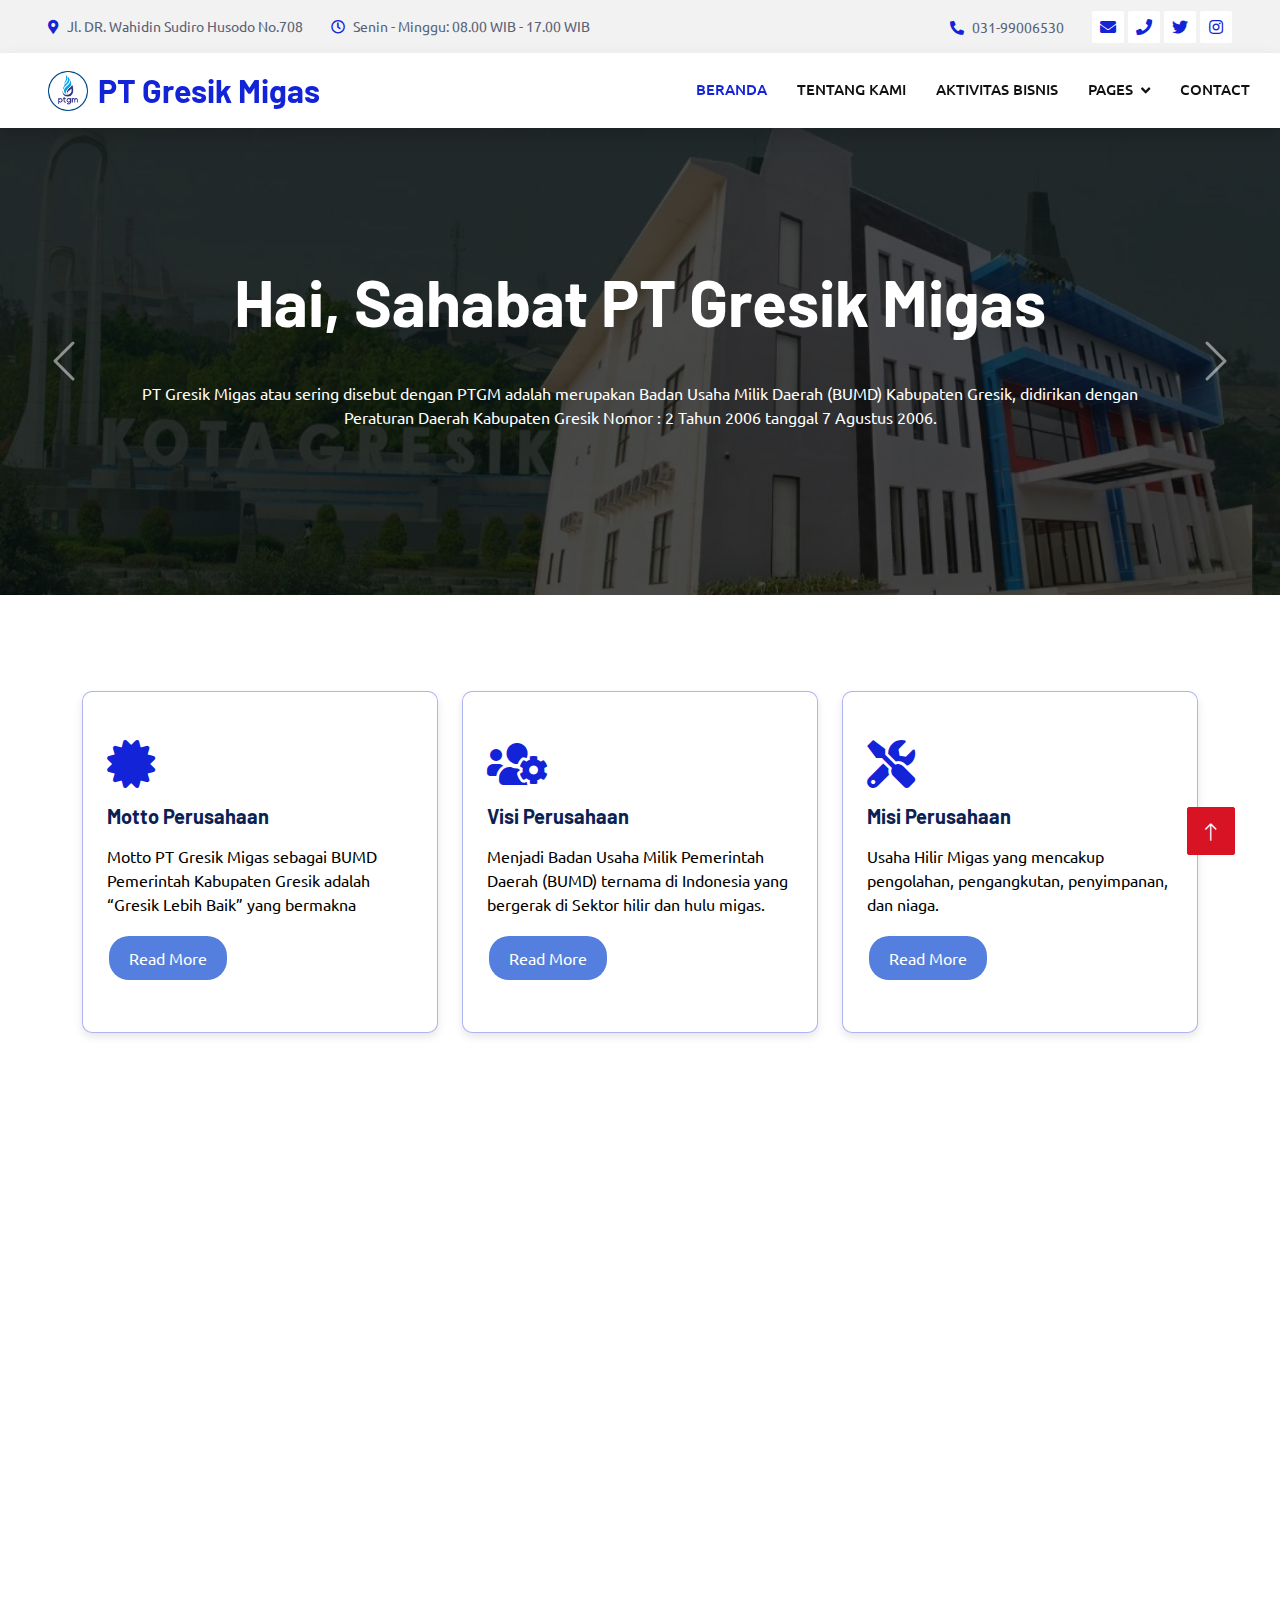
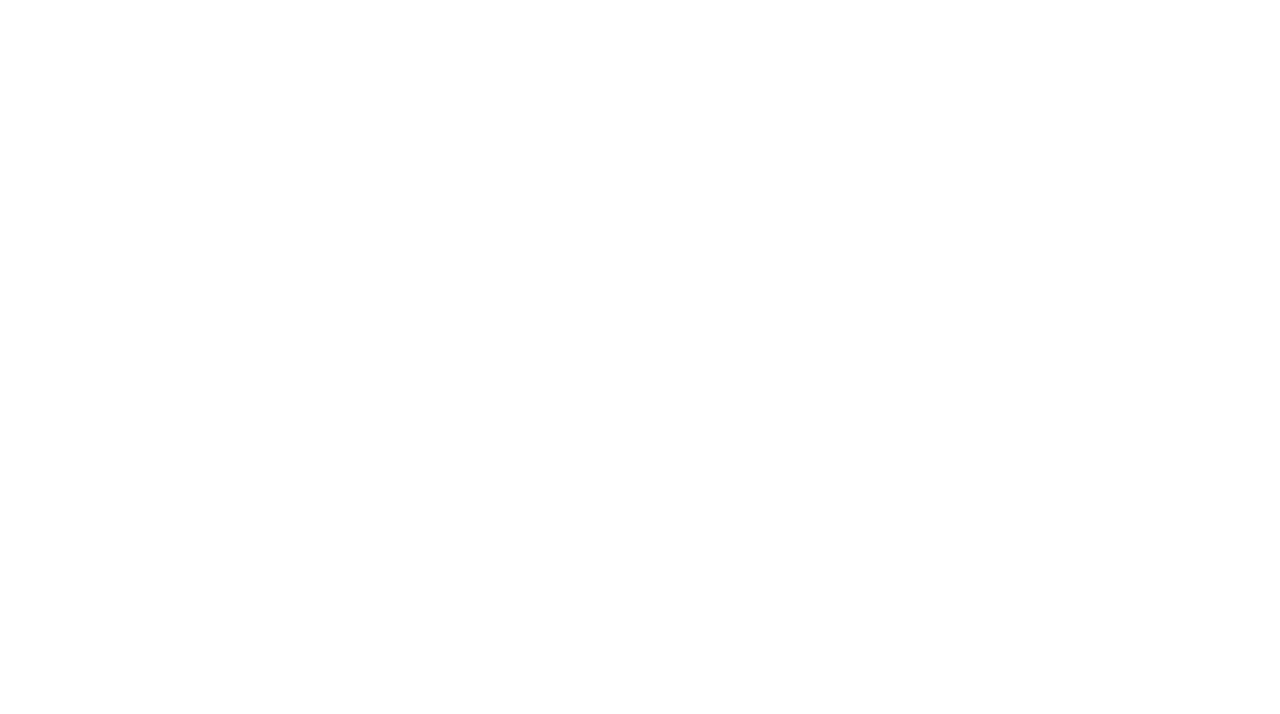
<file: CP Gresik Migas/index.html>
<!DOCTYPE html>
<html lang="en">

<head>
    <meta charset="utf-8">
    <title>PT Gresik Migas</title>
    <meta content="width=device-width, initial-scale=1.0" name="viewport">
    <meta content="" name="keywords">
    <meta content="" name="description">

    <!-- Favicon -->
    <link href="img/favicon.ico" rel="icon">

    <!-- Google Web Fonts -->
    <link rel="preconnect" href="https://fonts.googleapis.com">
    <link rel="preconnect" href="https://fonts.gstatic.com" crossorigin>
    <link href="https://fonts.googleapis.com/css2?family=Barlow:wght@600;700&family=Ubuntu:wght@400;500&display=swap" rel="stylesheet"> 

    <!-- Icon Font Stylesheet -->
    <link href="https://cdnjs.cloudflare.com/ajax/libs/font-awesome/5.10.0/css/all.min.css" rel="stylesheet">
    <link href="https://cdn.jsdelivr.net/npm/bootstrap-icons@1.4.1/font/bootstrap-icons.css" rel="stylesheet">

    <!-- Libraries Stylesheet -->
    <link href="lib/animate/animate.min.css" rel="stylesheet">
    <link href="lib/owlcarousel/assets/owl.carousel.min.css" rel="stylesheet">
    <link href="lib/tempusdominus/css/tempusdominus-bootstrap-4.min.css" rel="stylesheet" />

    <!-- Customized Bootstrap Stylesheet -->
    <link href="css/bootstrap.min.css" rel="stylesheet">

    <!-- Template Stylesheet -->
    <link href="css/style.css" rel="stylesheet">
</head>

<body>
    <!-- Spinner Start -->
    <div id="spinner" class="show bg-white position-fixed translate-middle w-100 vh-100 top-50 start-50 d-flex align-items-center justify-content-center">
        <div class="spinner-border text-lightblue" style="width: 3rem; height: 3rem;" role="status">
            <span class="sr-only">Loading...</span>
        </div>
    </div>
    <!-- Spinner End -->


    <!-- Topbar Start -->
    <div class="container-fluid bg-light p-0">
        <div class="row gx-0 d-none d-lg-flex">
            <div class="col-lg-7 px-5 text-start">
                <div class="h-100 d-inline-flex align-items-center py-3 me-4">
                    <small class="fa fa-map-marker-alt text-lightblue me-2"></small>
                    <small>Jl. DR. Wahidin Sudiro Husodo No.708</small>
                </div>
                <div class="h-100 d-inline-flex align-items-center py-3">
                    <small class="far fa-clock text-lightblue me-2"></small>
                    <small>Senin - Minggu: 08.00 WIB - 17.00 WIB</small>
                </div>
            </div>
            <div class="col-lg-5 px-5 text-end">
                <div class="h-100 d-inline-flex align-items-center py-3 me-4">
                    <small class="fa fa-phone-alt text-lightblue me-2"></small>
                    <small><a href="tel:03199006530" style="color: inherit; text-decoration: none;">031-99006530</a></small>
                </div>
                <div class="h-100 d-inline-flex align-items-center">
                    <a class="btn btn-sm-square bg-white text-lightblue me-1" href="mailto:info@gresikmigas.co.id?subject=Contact&body=Halo, Perkenalkan saya..."><i class="fa fa-envelope"></i></a>
                    <a class="btn btn-sm-square bg-white text-lightblue me-1" href="tel:+03199006530"><i class="fa fa-phone"></i></a>
                    <a class="btn btn-sm-square bg-white text-lightblue me-1" href="https://x.com/gresikmigas?t=Iha8IR7ovJJ501jnx2q4yQ&s=09"><i class="fab fa-twitter"></i></a>
                    <a class="btn btn-sm-square bg-white text-lightblue me-0" href="https://www.instagram.com/gresikmigas"><i class="fab fa-instagram"></i></a>
                </div>
            </div>
        </div>
    </div>
    <!-- Topbar End -->


    <!-- Navbar Start -->
    <nav class="navbar navbar-expand-lg bg-white navbar-light shadow sticky-top p-0">
        <a href="index.html" class="navbar-brand d-flex align-items-center px-4 px-lg-5">
            <img src="../CP Gresik Migas/img/logo.jpg" alt="Logo" style="height: 40px; margin-right: 10px;">
            <h2 class="m-0 text-lightblue">PT Gresik Migas</h2>
        </a>
        <button type="button" class="navbar-toggler me-4" data-bs-toggle="collapse" data-bs-target="#navbarCollapse">
            <span class="navbar-toggler-icon"></span>
        </button>
        <div class="collapse navbar-collapse" id="navbarCollapse">
            <div class="navbar-nav ms-auto p-4 p-lg-0">
                <a href="index.html" class="nav-item nav-link active">Beranda</a>
                <a href="about.html" class="nav-item nav-link">Tentang Kami</a>
                <a href="service.html" class="nav-item nav-link">Aktivitas Bisnis</a>
                <div class="nav-item dropdown">
                    <a href="#" class="nav-link dropdown-toggle" data-bs-toggle="dropdown">Pages</a>
                    <div class="dropdown-menu fade-up m-0">
                        <a href="team.html" class="dropdown-item">Team Kami</a>
                        <a href="testimonial.html" class="dropdown-item">Testimonial</a>
                        <a href="gallery.html" class="dropdown-item">Gallery</a>
                        <a href="berita.html" class="dropdown-item">Berita</a>
                    </div>
                </div>
                <a href="contact.html" class="nav-item nav-link">Contact</a>
            </div>
        </div>
    </nav>
    <!-- Navbar End -->


  <!-- Carousel Start -->
<div class="container-fluid p-0 mb-5">
    <div id="header-carousel" class="carousel slide" data-bs-ride="carousel">
        <div class="carousel-inner">
            <div class="carousel-item active">
                <img class="w-100" src="img/carousel-1.jpg" alt="Image">
                <div class="carousel-caption d-flex align-items-center justify-content-center">
                    <div class="text-center">
                        <h1 class="display-3 mb-4 pb-3 animated slideInDown text-white">Hai, Sahabat PT Gresik Migas</h1>
                        <p style="margin: 0 auto 30px auto; width: 80%;" class="animated slideInDown">PT Gresik Migas atau sering disebut dengan PTGM adalah merupakan Badan Usaha Milik Daerah (BUMD) Kabupaten Gresik, didirikan dengan Peraturan Daerah Kabupaten Gresik Nomor : 2 Tahun 2006  tanggal 7 Agustus 2006.</p>
                    </div>
                </div>
            </div>
            <div class="carousel-item">
                <img class="w-100" src="img/carousel-2.jpg" alt="Image">
                <div class="carousel-caption d-flex align-items-center justify-content-center">
                    <div class="text-center">
                        <h1 class="display-3 mb-4 pb-3 animated slideInDown text-white">SKK Migas Dukung BUMD Gresik Migas</h1>
                        <p style="margin: 0 auto 30px auto; width: 80%;" class="animated slideInDown">GRESIK – Satuan Kerja Khusus Pelaksana Kegiatan Usaha Hulu Minyak dan Gas Bumi (SKK Migas) Jabanusa mendukung Badan Usaha Milik Daerah (BUMD) Migas terus bisa.</p>
                    </div>
                </div>
            </div>
        </div>
        <button class="carousel-control-prev" type="button" data-bs-target="#header-carousel" data-bs-slide="prev">
            <span class="carousel-control-prev-icon" aria-hidden="true"></span>
            <span class="visually-hidden">Previous</span>
        </button>
        <button class="carousel-control-next" type="button" data-bs-target="#header-carousel" data-bs-slide="next">
            <span class="carousel-control-next-icon" aria-hidden="true"></span>
            <span class="visually-hidden">Next</span>
        </button>
    </div>
</div>
<!-- Carousel End -->

<div class="container-xxl py-5">
    <div class="container">
        <div class="row g-4">
            <div class="col-lg-4 col-md-6 wow fadeInUp" data-wow-delay="0.1s">
                <div class="card-box d-flex flex-column align-items-start py-5 px-4">
                    <i class="fa fa-certificate fa-3x text-lightblue mb-3"></i>
                    <div class="ps-0">
                        <h5 class="mb-3">Motto Perusahaan</h5>
                        <p>Motto PT Gresik Migas sebagai BUMD Pemerintah Kabupaten Gresik adalah “Gresik Lebih Baik” yang bermakna</p>
                        <a href="about.html" class="btn-get-started animate__animated animate__fadeInUp mt-auto">Read More</a>
                    </div>
                </div>
            </div>
            <div class="col-lg-4 col-md-6 wow fadeInUp" data-wow-delay="0.3s">
                <div class="card-box d-flex flex-column align-items-start py-5 px-4">
                    <i class="fa fa-users-cog fa-3x text-lightblue mb-3"></i>
                    <div class="ps-0">
                        <h5 class="mb-3">Visi Perusahaan</h5>
                        <p>Menjadi Badan Usaha Milik Pemerintah Daerah (BUMD) ternama di Indonesia yang bergerak di Sektor hilir dan hulu migas.</p>
                        <a href="about.html" class="btn-get-started animate__animated animate__fadeInUp mt-auto">Read More</a>
                    </div>
                </div>
            </div>
            <div class="col-lg-4 col-md-6 wow fadeInUp" data-wow-delay="0.5s">
                <div class="card-box d-flex flex-column align-items-start py-5 px-4">
                    <i class="fa fa-tools fa-3x text-lightblue mb-3"></i>
                    <div class="ps-0">
                        <h5 class="mb-3">Misi Perusahaan</h5>
                        <p>Usaha Hilir Migas yang mencakup pengolahan, pengangkutan, penyimpanan, dan niaga.</p>
                        <a href="about.html" class="btn-get-started animate__animated animate__fadeInUp mt-auto">Read More</a>
                    </div>
                </div>
            </div>
        </div>
    </div>
</div>


    <!-- About Start -->
    <div class="container-xxl py-5"> 
        <div class="container"> <div class="row g-5"> <div class="col-lg-12 pt-4" style="min-height: 600px;"> 
            <div class="position-relative h-100 wow fadeIn" data-wow-delay="0.1s"> <iframe class="position-absolute w-100 h-100" src="https://www.youtube.com/embed/_1ZWYKnak9k" style="border:0; display: block; margin: 0 auto;" allow="accelerometer; autoplay; clipboard-write; encrypted-media; gyroscope; picture-in-picture" allowfullscreen>
            </iframe> 
            <div class="position-absolute top-0 end-0 mt-n4 me-n4 py-4 px-5" style="background: rgba(0, 54, 250, 0.08);">
            x</div> 
        </div> 
    </div> 
</div> 
</div> 
</div>
    <!-- About End -->

<!-- Footer Start -->
<div class="container-fluid bg-dark text-light footer pt-5 mt-5 wow fadeIn" data-wow-delay="0.1s">
    <div class="container py-5">
        <div class="row g-5">
            <div class="col-lg-3 col-md-6">
                <h4 class="text-light mb-4">PT GRESIK MIGAS</h4>
                <p>atau sering disebut dengan PTGM merupakan Badan Usaha Milik Daerah (BUMD) Kabupaten Gresik.</p>
            </div>
            <div class="col-lg-3 col-md-6">
                <h4 class="text-light mb-4">Jam buka</h4>
                <h6 class="text-light">Senin - Minggu:</h6>
                <p class="mb-4">08.00 WIB - 17.00 WIB</p>
            </div>
            <div class="col-lg-3 col-md-6">
                <h4 class="text-light mb-4">Halaman Lainnya</h4>
                <a class="btn btn-link" href="about.html">Tentang Kami</a>
                <a class="btn btn-link" href="service.html">Aktivitas Bisnis</a>
                <a class="btn btn-link" href="team.html">Team Kami</a>
                <a class="btn btn-link" href="berita.html">Berita</a>
            </div>
            <div class="col-lg-3 col-md-6">
                <h4 class="text-light mb-4">Contact</h4>
                <p>
                    <p class="mb-2">
                    <i class="fa fa-map-marker me-3"></i>
                    <a href="https://maps.app.goo.gl/62HRfBquap889v34A" style="color: rgb(255, 255, 255);">
                      Jl. DR. Wahidin Sudiro Husodo No.708, Kembangan, Kec. Kebomas, Kabupaten Gresik, Jawa Timur 61161
                    </a> </p>
                    <p class="mb-2">
                        <i class="fa fa-phone-alt me-3"></i>
                        <a href="tel:+03199006530" style="color: rgb(255, 255, 255);">+031-99006530</a>
                    </p>
                    <p class="mb-2">
                        <i class="fa fa-envelope me-3"></i>
                        <a href="mailto:info@gresikmigas.co.id?subject=Contact&body=Halo, Perkenalkan saya..." style="color: rgb(255, 255, 255);">info@gresikmigas.co.id</a>
                    </p>
                </p>
                <div class="d-flex pt-2">
                    <a class="btn btn-outline-light btn-social" href="https://x.com/gresikmigas?t=Iha8IR7ovJJ501jnx2q4yQ&s=09"><i class="fab fa-twitter"></i></a>
                    <a class="btn btn-outline-light btn-social" href="https://www.instagram.com/gresikmigas"><i class="fab fa-instagram"></i></a>
                    <a class="btn btn-outline-light btn-social" href="mailto:info@gresikmigas.co.id?subject=Contact&body=Halo, Perkenalkan saya..."><i class="fa fa-envelope" aria-hidden="true"></i></a>
                    <a class="btn btn-outline-light btn-social" href="tel:+03199006530"><i class="fa fa-phone" aria-hidden="true"></i></a>
                </div>
            </div>
        </div>
    </div>
    <div class="container">
        <div class="copyright">
            <div class="row">
                <div class="col-12 text-center mb-3 mb-md-0" style="color: white;">
                    &copy; <a class="border-bottom" href="index.html" style="color: white;">PT Gresik Migas</a> All Right Reserved.
                    <!--/*** This template is free as long as you keep the footer author’s credit link/attribution link/backlink. If you'd like to use the template without the footer author’s credit link/attribution link/backlink, you can purchase the Credit Removal License from "https://htmlcodex.com/credit-removal". Thank you for your support. ***/-->
                    Designed By <a class="border-bottom" href="https://github.com/hanif0203/website_kp" style="color: white;">Sekawan tigo Tel-U Surabaya</a>
                </div>
            </div>
        </div>
    </div>
        </div>
    </div>
</div>
<!-- Footer End -->


    <!-- Back to Top -->
    <a href="#" class="btn btn-lg btn-primary btn-lg-square back-to-top"><i class="bi bi-arrow-up"></i></a>


    <!-- JavaScript Libraries -->
    <script src="https://code.jquery.com/jquery-3.4.1.min.js"></script>
    <script src="https://cdn.jsdelivr.net/npm/bootstrap@5.0.0/dist/js/bootstrap.bundle.min.js"></script>
    <script src="lib/wow/wow.min.js"></script>
    <script src="lib/easing/easing.min.js"></script>
    <script src="lib/waypoints/waypoints.min.js"></script>
    <script src="lib/counterup/counterup.min.js"></script>
    <script src="lib/owlcarousel/owl.carousel.min.js"></script>
    <script src="lib/tempusdominus/js/moment.min.js"></script>
    <script src="lib/tempusdominus/js/moment-timezone.min.js"></script>
    <script src="lib/tempusdominus/js/tempusdominus-bootstrap-4.min.js"></script>

    <!-- Template Javascript -->
    <script src="js/main.js"></script>
</body>

</html>
</file>
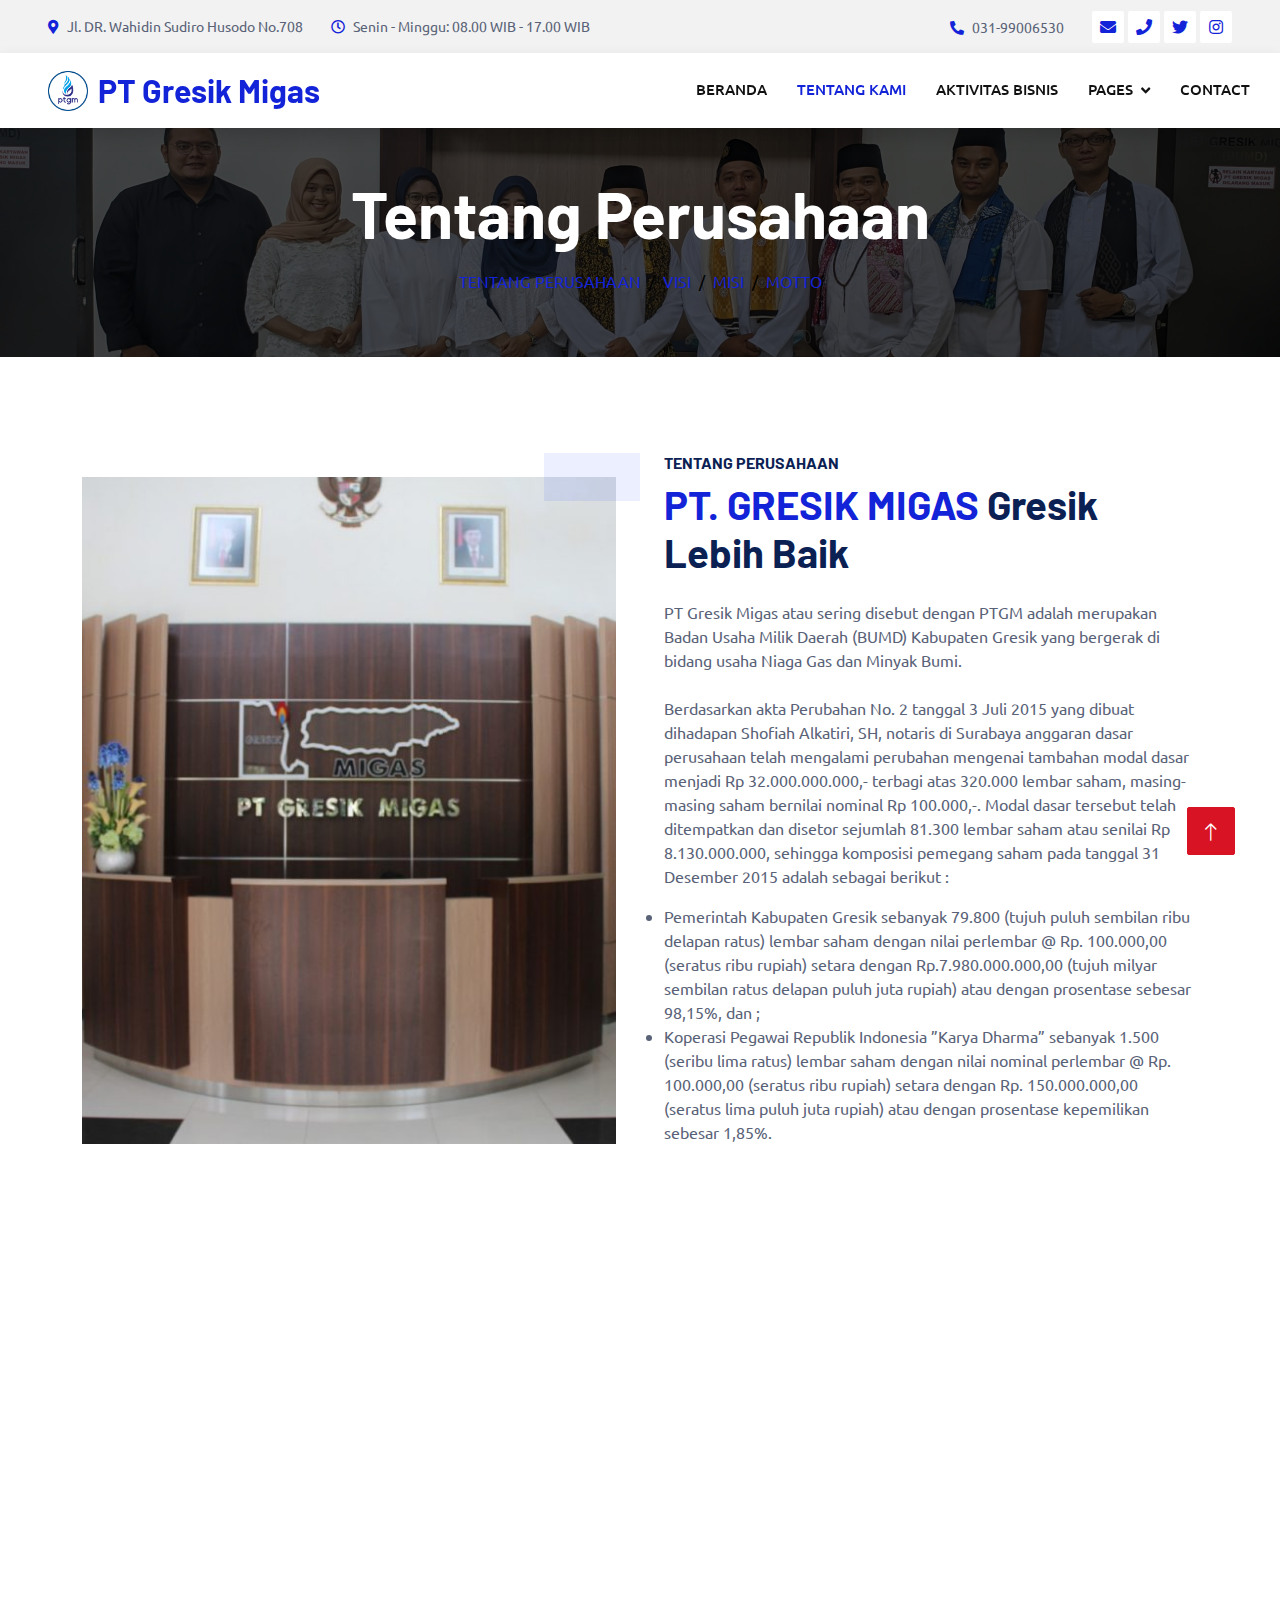
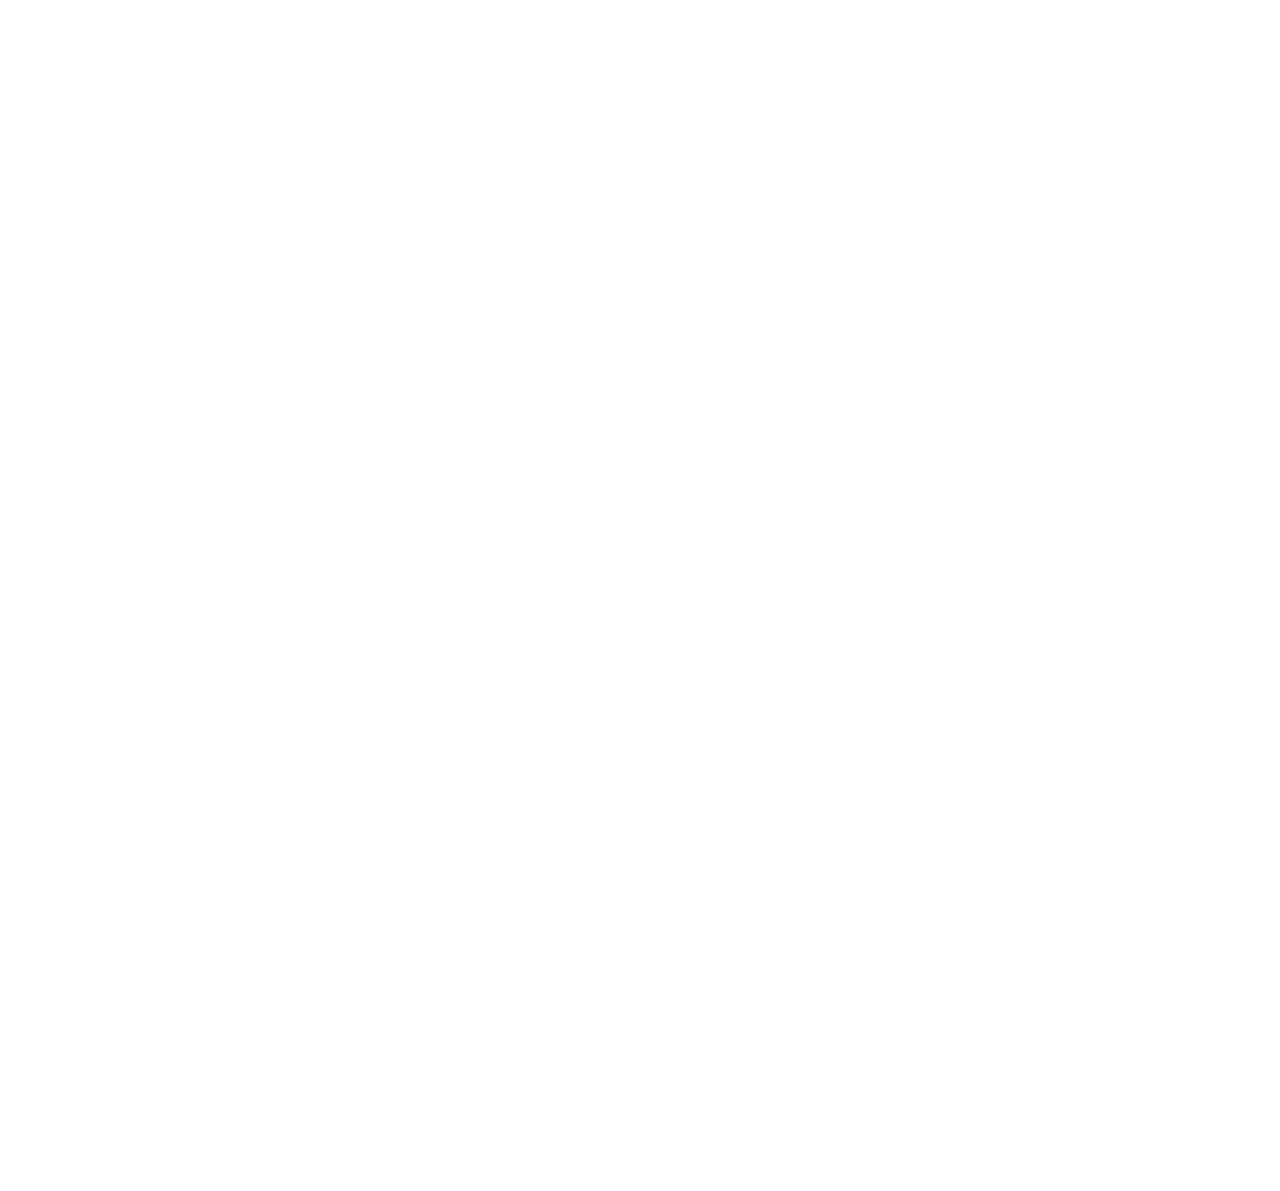
<file: CP Gresik Migas/about.html>
<!DOCTYPE html>
<html lang="en">

<head>
    <meta charset="utf-8">
    <title>PT Gresik Migas - Tentang Kami</title>
    <meta content="width=device-width, initial-scale=1.0" name="viewport">
    <meta content="" name="keywords">
    <meta content="" name="description">

    <!-- Favicon -->
    <link href="img" rel="icon">

    <!-- Google Web Fonts -->
    <link rel="preconnect" href="https://fonts.googleapis.com">
    <link rel="preconnect" href="https://fonts.gstatic.com" crossorigin>
    <link href="https://fonts.googleapis.com/css2?family=Barlow:wght@600;700&family=Ubuntu:wght@400;500&display=swap" rel="stylesheet"> 

    <!-- Icon Font Stylesheet -->
    <link href="https://cdnjs.cloudflare.com/ajax/libs/font-awesome/5.10.0/css/all.min.css" rel="stylesheet">
    <link href="https://cdn.jsdelivr.net/npm/bootstrap-icons@1.4.1/font/bootstrap-icons.css" rel="stylesheet">

    <!-- Libraries Stylesheet -->
    <link href="lib/animate/animate.min.css" rel="stylesheet">
    <link href="lib/owlcarousel/assets/owl.carousel.min.css" rel="stylesheet">
    <link href="lib/tempusdominus/css/tempusdominus-bootstrap-4.min.css" rel="stylesheet" />

    <!-- Customized Bootstrap Stylesheet -->
    <link href="css/bootstrap.min.css" rel="stylesheet">

    <!-- Template Stylesheet -->
    <link href="css/style.css" rel="stylesheet">
</head>

<body>
    <!-- Spinner Start -->
    <div id="spinner" class="show bg-white position-fixed translate-middle w-100 vh-100 top-50 start-50 d-flex align-items-center justify-content-center">
        <div class="spinner-border text-lightblue" style="width: 3rem; height: 3rem;" role="status">
            <span class="sr-only">Loading...</span>
        </div>
    </div>
    <!-- Spinner End -->


    <!-- Topbar Start -->
    <div class="container-fluid bg-light p-0">
        <div class="row gx-0 d-none d-lg-flex">
            <div class="col-lg-7 px-5 text-start">
                <div class="h-100 d-inline-flex align-items-center py-3 me-4">
                    <small class="fa fa-map-marker-alt text-lightblue me-2"></small>
                    <small>Jl. DR. Wahidin Sudiro Husodo No.708</small>
                </div>
                <div class="h-100 d-inline-flex align-items-center py-3">
                    <small class="far fa-clock text-lightblue me-2"></small>
                    <small>Senin - Minggu: 08.00 WIB - 17.00 WIB</small>
                </div>
            </div>
            <div class="col-lg-5 px-5 text-end">
                <div class="h-100 d-inline-flex align-items-center py-3 me-4">
                    <small class="fa fa-phone-alt text-lightblue me-2"></small>
                    <small><a href="tel:03199006530" style="color: inherit; text-decoration: none;">031-99006530</a></small>
                </div>
                <div class="h-100 d-inline-flex align-items-center">
                    <a class="btn btn-sm-square bg-white text-lightblue me-1" href="mailto:info@gresikmigas.co.id?subject=Contact&body=Halo, Perkenalkan saya..."><i class="fa fa-envelope"></i></a>
                    <a class="btn btn-sm-square bg-white text-lightblue me-1" href="tel:+03199006530"><i class="fa fa-phone"></i></a>
                    <a class="btn btn-sm-square bg-white text-lightblue me-1" href="https://x.com/gresikmigas?t=Iha8IR7ovJJ501jnx2q4yQ&s=09"><i class="fab fa-twitter"></i></a>
                    <a class="btn btn-sm-square bg-white text-lightblue me-0" href="https://www.instagram.com/gresikmigas"><i class="fab fa-instagram"></i></a>
                </div>
            </div>
        </div>
    </div>
    <!-- Topbar End -->


   <!-- Navbar Start -->
   <nav class="navbar navbar-expand-lg bg-white navbar-light shadow sticky-top p-0">
    <a href="index.html" class="navbar-brand d-flex align-items-center px-4 px-lg-5">
        <img src="../CP Gresik Migas/img/logo.jpg" alt="Logo" style="height: 40px; margin-right: 10px;">
        <h2 class="m-0 text-lightblue">PT Gresik Migas</h2>
    </a>
    <button type="button" class="navbar-toggler me-4" data-bs-toggle="collapse" data-bs-target="#navbarCollapse">
        <span class="navbar-toggler-icon"></span>
    </button>
    <div class="collapse navbar-collapse" id="navbarCollapse">
        <div class="navbar-nav ms-auto p-4 p-lg-0">
            <a href="index.html" class="nav-item nav-link">Beranda</a>
            <a href="about.html" class="nav-item nav-link active">Tentang Kami</a>
            <a href="service.html" class="nav-item nav-link">Aktivitas Bisnis</a>
            <div class="nav-item dropdown">
                <a href="#" class="nav-link dropdown-toggle" data-bs-toggle="dropdown">Pages</a>
                <div class="dropdown-menu fade-up m-0">
                    <a href="team.html" class="dropdown-item">Team Kami</a>
                    <a href="testimonial.html" class="dropdown-item">Testimonial</a>
                    <a href="gallery.html" class="dropdown-item">Gallery</a>
                    <a href="berita.html" class="dropdown-item">Berita</a>
                </div>
            </div>
            <a href="contact.html" class="nav-item nav-link">Contact</a>
        </div>
    </div>
</nav>
<!-- Navbar End -->

    <!-- Page Header Start -->
    <div class="container-fluid page-header mb-5 p-0" style="background-image: url(img/karyawan.jpg);">
        <div class="container-fluid page-header-inner py-5">
            <div class="container text-center">
                <h1 class="display-3 text-white mb-3 animated slideInDown">Tentang Perusahaan</h1>
                <nav aria-label="breadcrumb">
                    <ol class="breadcrumb justify-content-center text-uppercase">
                        <li class="breadcrumb-item text-lightblue" aria-current="page">Tentang Perusahaan</li>
                        <li class="breadcrumb-item text-lightblue" aria-current="page">Visi</li>
                        <li class="breadcrumb-item text-lightblue" aria-current="page">Misi</li>
                        <li class="breadcrumb-item text-lightblue" aria-current="page">Motto</li>
                    </ol>
                </nav>
            </div>
        </div>
    </div>
    <!-- Page Header End -->

 <!--     About Start -->
 <div class="container-xxl py-5">
    <div class="container">
        <div class="row g-5">
            <div class="col-lg-6 pt-4" style="min-height: 400px;">
                <div class="position-relative h-100 wow fadeIn" data-wow-delay="0.1s">
                    <img class="position-absolute img-fluid w-100 h-100" src="img/about.jpg" style="object-fit: cover;" alt="">
                    <div class="position-absolute top-0 end-0 mt-n4 me-n4 py-4 px-5" style="background: rgba(0, 54, 250, 0.08);">
                    </div>
                </div>
            </div>
            <div class="col-lg-6">
                <h6 class="text-black text-uppercase">Tentang Perusahaan</h6>
                <h1 class="mb-4"><span class="text-lightblue">PT. GRESIK MIGAS</span> Gresik Lebih Baik</h1>
                <p class="mb-4">PT Gresik Migas atau sering disebut dengan PTGM adalah merupakan Badan Usaha Milik Daerah (BUMD) Kabupaten Gresik yang bergerak di bidang usaha Niaga Gas dan Minyak Bumi.</p>
                <p>Berdasarkan akta Perubahan No. 2 tanggal 3 Juli 2015 yang dibuat dihadapan Shofiah Alkatiri, SH, notaris di Surabaya anggaran dasar perusahaan telah mengalami perubahan mengenai tambahan modal dasar menjadi Rp 32.000.000.000,- terbagi atas 320.000 lembar saham, masing-masing saham bernilai nominal Rp 100.000,-. Modal dasar tersebut telah ditempatkan dan disetor sejumlah 81.300 lembar saham atau senilai Rp 8.130.000.000, sehingga komposisi pemegang saham pada tanggal 31 Desember 2015 adalah sebagai berikut : </p>
                <li>Pemerintah Kabupaten Gresik sebanyak 79.800 (tujuh puluh sembilan ribu delapan ratus) lembar saham dengan nilai perlembar @ Rp. 100.000,00 (seratus ribu rupiah) setara dengan Rp.7.980.000.000,00 (tujuh milyar sembilan ratus delapan puluh juta rupiah) atau dengan prosentase sebesar 98,15%, dan ;                </li>
                <li>Koperasi Pegawai Republik Indonesia ”Karya Dharma” sebanyak 1.500 (seribu lima ratus) lembar saham dengan nilai nominal perlembar @ Rp. 100.000,00 (seratus ribu rupiah) setara dengan Rp. 150.000.000,00 (seratus lima puluh juta rupiah) atau dengan prosentase kepemilikan sebesar 1,85%.</li>
            </div>
        </div>
    </div>
</div>
<!-- About End -->

<div class="container-xxl py-5">
    <div class="container">
        <div class="row g-4">
            <div class="col-lg-4 col-md-6 wow fadeInUp" data-wow-delay="0.1s">
                <div class="card-box d-flex flex-column align-items-start">
                    <i class="fa fa-certificate fa-3x text-lightblue mb-3"></i>
                    <div class="ps-0">
                        <h5 class="mb-3">Motto Perusahaan</h5>
                        <p class="text-black">Motto PT Gresik Migas sebagai BUMD Pemerintah Kabupaten Gresik adalah:</p>
                        <p class="text-black"><strong>“GRESIK LEBIH BAIK”</strong> yang bermakna filosofi</p>
                        <ul>
                            <li><strong>Gresik</strong> = Wilayah asal kerja</li>
                            <li><strong>Lebih Baik</strong> = Optimis bahwa hari esok harus lebih baik dari hari ini.</li>
                        </ul>
                    </div>
                </div>
            </div>
            <div class="col-lg-4 col-md-6 wow fadeInUp" data-wow-delay="0.3s">
                <div class="card-box d-flex flex-column align-items-start">
                    <i class="fa fa-users-cog fa-3x text-lightblue mb-3"></i>
                    <div class="ps-0">
                        <h5 class="mb-3">Visi Perusahaan</h5>
                        <p class="text-black">Menjadi Badan Usaha Milik Pemerintah Daerah (BUMD) ternama di Indonesia yang bergerak di Sektor hilir dan hulu migas.</p>
                    </div>
                </div>
            </div>
            <div class="col-lg-4 col-md-6 wow fadeInUp" data-wow-delay="0.5s">
                <div class="card-box d-flex flex-column align-items-start">
                    <i class="fa fa-tools fa-3x text-lightblue mb-3"></i>
                    <div class="ps-0">
                        <h5 class="mb-3">Misi Perusahaan</h5>
                        <ol>
                            <li>Usaha Hilir Migas yang mencakup pengolahan, pengangkutan, penyimpanan, dan niaga;</li>
                            <li>Usaha-usaha di sektor hulu Migas;</li>
                            <li>Kerjasama dengan Badan Usaha Milik Daerah/Negara (BUMD/BUMN) dan Badan Usaha Swasta (investor) yang bergerak dalam Migas;</li>
                        </ol>
                    </div>
                </div>
            </div>
        </div>
    </div>
</div>

    <!-- Team Start -->
    <div class="container-xxl py-5">
        <div class="container">
            <div class="text-center wow fadeInUp" data-wow-delay="0.1s">
                <h1 class="text-lightblue mb-5">Board of Directors</h1>
            </div>
            <div class="row g-4">
                <div class="col-lg-3 col-md-6 wow fadeInUp" data-wow-delay="0.1s">
                    <div class="team-item">
                        <div class="position-relative overflow-hidden">
                            <img class="img-fluid" src="../CP Gresik Migas/img/pak syaikhu.png" alt="">
                            <div class="team-overlay position-absolute start-0 top-0 w-100 h-100">
                                <a class="btn btn-square mx-1" href=""><i class="fab fa-facebook-f"></i></a>
                                <a class="btn btn-square mx-1" href=""><i class="fab fa-twitter"></i></a>
                                <a class="btn btn-square mx-1" href=""><i class="fab fa-instagram"></i></a>
                            </div>
                        </div>
                        <div class="bg-light text-center p-4">
                            <h5 class="fw-bold mb-0">Mohammad Syaikhu, S.E., M.M.</h5>
                            <small>Direktur Umum & SDM</small>
                        </div>
                    </div>
                </div>
                <div class="col-lg-3 col-md-6 wow fadeInUp" data-wow-delay="0.3s">
                    <div class="team-item">
                        <div class="position-relative overflow-hidden">
                            <img class="img-fluid" src="../CP Gresik Migas/img/pak habibullah.png" alt="">
                            <div class="team-overlay position-absolute start-0 top-0 w-100 h-100">
                                <a class="btn btn-square mx-1" href=""><i class="fab fa-facebook-f"></i></a>
                                <a class="btn btn-square mx-1" href=""><i class="fab fa-twitter"></i></a>
                                <a class="btn btn-square mx-1" href=""><i class="fab fa-instagram"></i></a>
                            </div>
                        </div>
                        <div class="bg-light text-center p-4">
                            <h5 class="fw-bold mb-0">Habibullah, S.HI., M.H.</h5>
                            <small>Direktur Utama</small>
                        </div>
                    </div>
                </div>
                <div class="col-lg-3 col-md-6 wow fadeInUp" data-wow-delay="0.5s">
                    <div class="team-item">
                        <div class="position-relative overflow-hidden">
                            <img class="img-fluid" src="../CP Gresik Migas/img/pak prisdianto.png" alt="">
                            <div class="team-overlay position-absolute start-0 top-0 w-100 h-100">
                                <a class="btn btn-square mx-1" href=""><i class="fab fa-facebook-f"></i></a>
                                <a class="btn btn-square mx-1" href=""><i class="fab fa-twitter"></i></a>
                                <a class="btn btn-square mx-1" href=""><i class="fab fa-instagram"></i></a>
                            </div>
                        </div>
                        <div class="bg-light text-center p-4">
                            <h5 class="fw-bold mb-0">Moh. Prisdianto Mas., S.T</h5>
                            <small>Direktur Teknik & Operasi</small>
                        </div>
                    </div>
                </div>
            </div>
        </div>
    </div>


      <!-- Footer Start -->
      <div class="container-fluid bg-dark text-light footer pt-5 mt-5 wow fadeIn" data-wow-delay="0.1s">
        <div class="container py-5">
            <div class="row g-5">
                <div class="col-lg-3 col-md-6">
                    <h4 class="text-light mb-4">PT GRESIK MIGAS</h4>
                    <p>atau sering disebut dengan PTGM merupakan Badan Usaha Milik Daerah (BUMD) Kabupaten Gresik.</p><br><br><br><br>
                </div>
                <div class="col-lg-3 col-md-6">
                    <h4 class="text-light mb-4">Jam buka</h4>
                    <h6 class="text-light">Senin - Minggu:</h6>
                    <p class="mb-4">08.00 WIB - 17.00 WIB</p>
                </div>
                <div class="col-lg-3 col-md-6">
                    <h4 class="text-light mb-4">Halaman Lainnya</h4>
                    <a class="btn btn-link" href="index.html">Beranda</a>
                    <a class="btn btn-link" href="service.html">Aktivitas Bisnis</a>
                    <a class="btn btn-link" href="team.html">Team Kami</a>
                    <a class="btn btn-link" href="berita.html">Berita</a>
                </div>
                <div class="col-lg-3 col-md-6">
                    <h4 class="text-light mb-4">Contact</h4>
                    <p>
                        <p class="mb-2">
                        <i class="fa fa-map-marker me-3"></i>
                        <a href="https://maps.app.goo.gl/62HRfBquap889v34A" style="color: rgb(255, 255, 255);">
                          Jl. DR. Wahidin Sudiro Husodo No.708, Kembangan, Kec. Kebomas, Kabupaten Gresik, Jawa Timur 61161
                        </a> </p>
                        <p class="mb-2">
                            <i class="fa fa-phone-alt me-3"></i>
                            <a href="tel:+03199006530" style="color: rgb(255, 255, 255);">+031-99006530</a>
                        </p>
                        <p class="mb-2">
                            <i class="fa fa-envelope me-3"></i>
                            <a href="mailto:info@gresikmigas.co.id?subject=Contact&body=Halo, Perkenalkan saya..." style="color: rgb(255, 255, 255);">info@gresikmigas.co.id</a>
                        </p>
                    </p>
                    <div class="d-flex pt-2">
                        <a class="btn btn-outline-light btn-social" href="https://x.com/gresikmigas?t=Iha8IR7ovJJ501jnx2q4yQ&s=09"><i class="fab fa-twitter"></i></a>
                        <a class="btn btn-outline-light btn-social" href="https://www.instagram.com/gresikmigas"><i class="fab fa-instagram"></i></a>
                        <a class="btn btn-outline-light btn-social" href="mailto:info@gresikmigas.co.id?subject=Contact&body=Halo, Perkenalkan saya..."><i class="fa fa-envelope" aria-hidden="true"></i></a>
                        <a class="btn btn-outline-light btn-social" href="tel:+03199006530"><i class="fa fa-phone" aria-hidden="true"></i></a>
                    </div>
                </div>
            </div>
        </div>
        <div class="container">
            <div class="copyright">
                <div class="row">
                    <div class="col-12 text-center mb-3 mb-md-0" style="color: white;">
                        &copy; <a class="border-bottom" href="index.html" style="color: white;">PT Gresik Migas</a> All Right Reserved.
                        <!--/*** This template is free as long as you keep the footer author’s credit link/attribution link/backlink. If you'd like to use the template without the footer author’s credit link/attribution link/backlink, you can purchase the Credit Removal License from "https://htmlcodex.com/credit-removal". Thank you for your support. ***/-->
                        Designed By <a class="border-bottom" href="https://github.com/hanif0203/website_kp" style="color: white;">Sekawan tigo Tel-U Surabaya</a>
                    </div>
                </div>
            </div>
        </div>
            </div>
        </div>
    </div>
    <!-- Footer End -->

    <!-- Back to Top -->
    <a href="#" class="btn btn-lg btn-primary btn-lg-square back-to-top"><i class="bi bi-arrow-up"></i></a>


    <!-- JavaScript Libraries -->
    <script src="https://code.jquery.com/jquery-3.4.1.min.js"></script>
    <script src="https://cdn.jsdelivr.net/npm/bootstrap@5.0.0/dist/js/bootstrap.bundle.min.js"></script>
    <script src="lib/wow/wow.min.js"></script>
    <script src="lib/easing/easing.min.js"></script>
    <script src="lib/waypoints/waypoints.min.js"></script>
    <script src="lib/counterup/counterup.min.js"></script>
    <script src="lib/owlcarousel/owl.carousel.min.js"></script>
    <script src="lib/tempusdominus/js/moment.min.js"></script>
    <script src="lib/tempusdominus/js/moment-timezone.min.js"></script>
    <script src="lib/tempusdominus/js/tempusdominus-bootstrap-4.min.js"></script>

    <!-- Template Javascript -->
    <script src="js/main.js"></script>
</body>

</html>
</file>
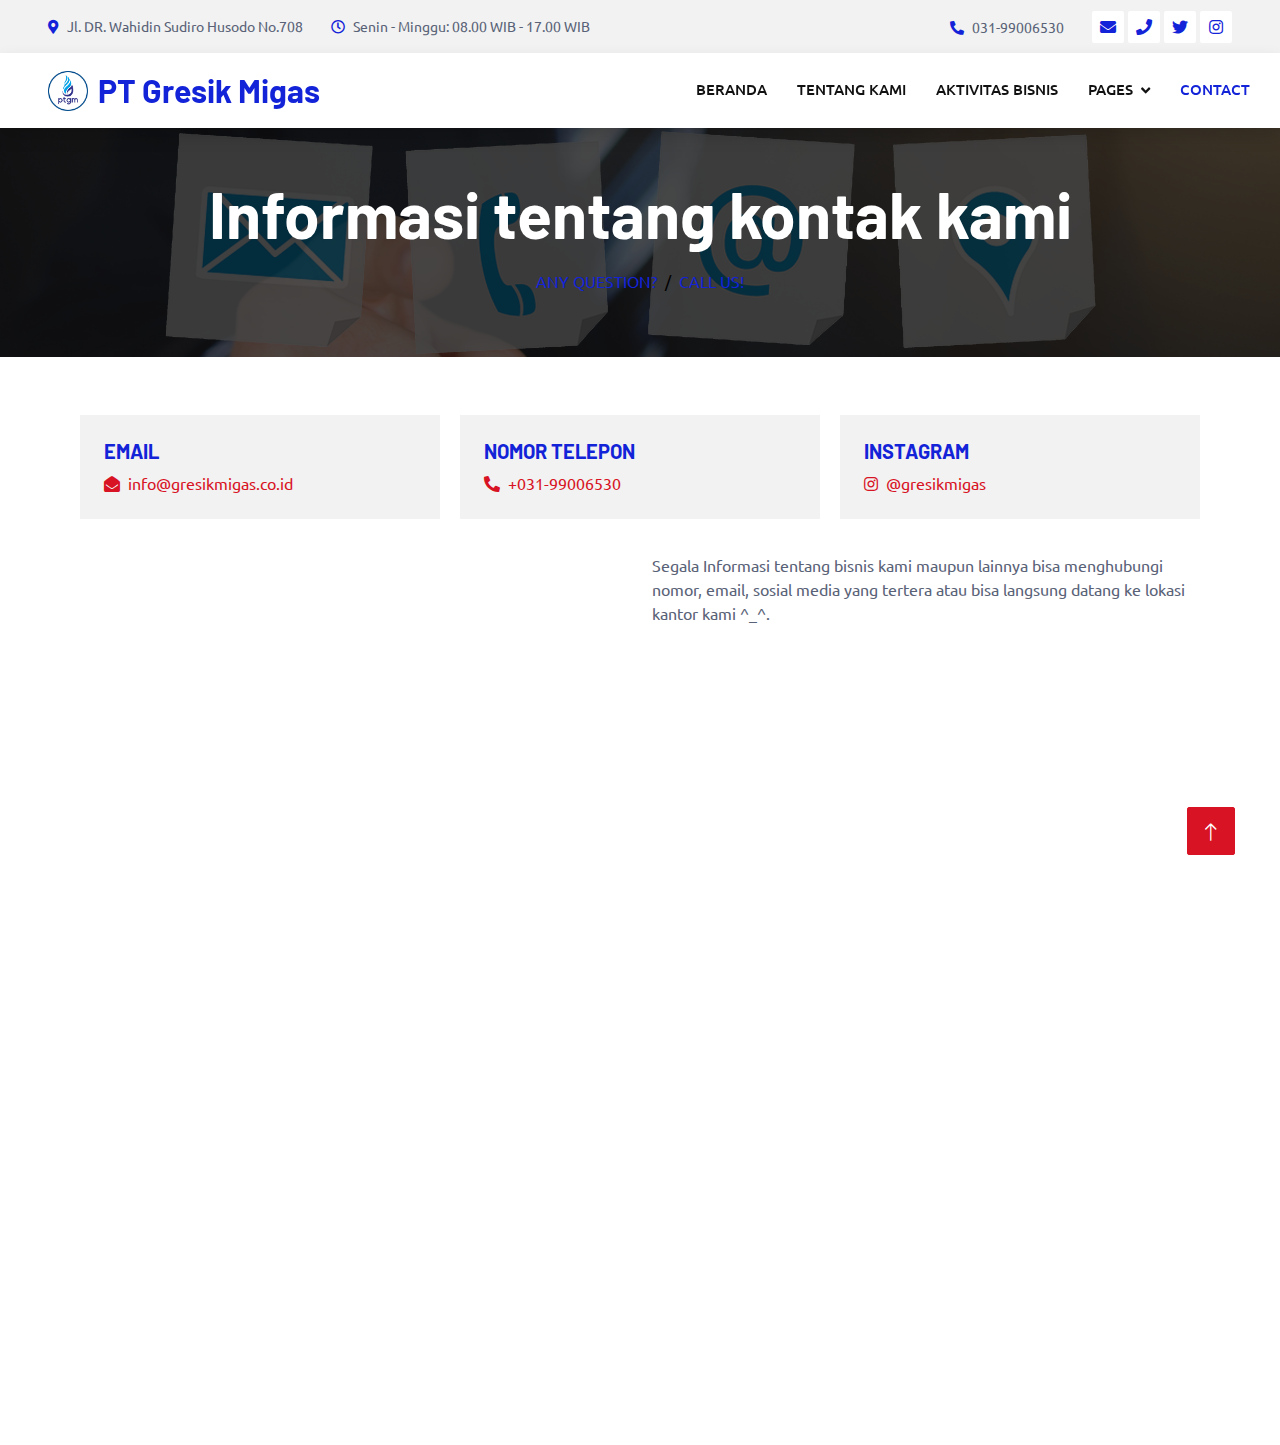
<file: CP Gresik Migas/contact.html>
<!DOCTYPE html>
<html lang="en">

<head>
    <meta charset="utf-8">
    <title>PT Gresik Migas</title>
    <meta content="width=device-width, initial-scale=1.0" name="viewport">
    <meta content="" name="keywords">
    <meta content="" name="description">

    <!-- Favicon -->
    <link href="img/favicon.ico" rel="icon">

    <!-- Google Web Fonts -->
    <link rel="preconnect" href="https://fonts.googleapis.com">
    <link rel="preconnect" href="https://fonts.gstatic.com" crossorigin>
    <link href="https://fonts.googleapis.com/css2?family=Barlow:wght@600;700&family=Ubuntu:wght@400;500&display=swap" rel="stylesheet"> 

    <!-- Icon Font Stylesheet -->
    <link href="https://cdnjs.cloudflare.com/ajax/libs/font-awesome/5.10.0/css/all.min.css" rel="stylesheet">
    <link href="https://cdn.jsdelivr.net/npm/bootstrap-icons@1.4.1/font/bootstrap-icons.css" rel="stylesheet">

    <!-- Libraries Stylesheet -->
    <link href="lib/animate/animate.min.css" rel="stylesheet">
    <link href="lib/owlcarousel/assets/owl.carousel.min.css" rel="stylesheet">
    <link href="lib/tempusdominus/css/tempusdominus-bootstrap-4.min.css" rel="stylesheet" />

    <!-- Customized Bootstrap Stylesheet -->
    <link href="css/bootstrap.min.css" rel="stylesheet">

    <!-- Template Stylesheet -->
    <link href="css/style.css" rel="stylesheet">
</head>

<body>
    <!-- Spinner Start -->
    <div id="spinner" class="show bg-white position-fixed translate-middle w-100 vh-100 top-50 start-50 d-flex align-items-center justify-content-center">
        <div class="spinner-border text-lightblue" style="width: 3rem; height: 3rem;" role="status">
            <span class="sr-only">Loading...</span>
        </div>
    </div>
    <!-- Spinner End -->


      <!-- Topbar Start -->
      <div class="container-fluid bg-light p-0">
        <div class="row gx-0 d-none d-lg-flex">
            <div class="col-lg-7 px-5 text-start">
                <div class="h-100 d-inline-flex align-items-center py-3 me-4">
                    <small class="fa fa-map-marker-alt text-lightblue me-2"></small>
                    <small>Jl. DR. Wahidin Sudiro Husodo No.708</small>
                </div>
                <div class="h-100 d-inline-flex align-items-center py-3">
                    <small class="far fa-clock text-lightblue me-2"></small>
                    <small>Senin - Minggu: 08.00 WIB - 17.00 WIB</small>
                </div>
            </div>
            <div class="col-lg-5 px-5 text-end">
                <div class="h-100 d-inline-flex align-items-center py-3 me-4">
                    <small class="fa fa-phone-alt text-lightblue me-2"></small>
                    <small><a href="tel:03199006530" style="color: inherit; text-decoration: none;">031-99006530</a></small>
                </div>
                <div class="h-100 d-inline-flex align-items-center">
                    <a class="btn btn-sm-square bg-white text-lightblue me-1" href="mailto:info@gresikmigas.co.id?subject=Contact&body=Halo, Perkenalkan saya..."><i class="fa fa-envelope"></i></a>
                    <a class="btn btn-sm-square bg-white text-lightblue me-1" href="tel:+03199006530"><i class="fa fa-phone"></i></a>
                    <a class="btn btn-sm-square bg-white text-lightblue me-1" href="https://x.com/gresikmigas?t=Iha8IR7ovJJ501jnx2q4yQ&s=09"><i class="fab fa-twitter"></i></a>
                    <a class="btn btn-sm-square bg-white text-lightblue me-0" href="https://www.instagram.com/gresikmigas"><i class="fab fa-instagram"></i></a>
                </div>
            </div>
        </div>
    </div>
    <!-- Topbar End -->

    <!-- Navbar Start -->
    <nav class="navbar navbar-expand-lg bg-white navbar-light shadow sticky-top p-0">
        <a href="index.html" class="navbar-brand d-flex align-items-center px-4 px-lg-5">
            <img src="../CP Gresik Migas/img/logo.jpg" alt="Logo" style="height: 40px; margin-right: 10px;">
            <h2 class="m-0 text-lightblue">PT Gresik Migas</h2>
        </a>
        <button type="button" class="navbar-toggler me-4" data-bs-toggle="collapse" data-bs-target="#navbarCollapse">
            <span class="navbar-toggler-icon"></span>
        </button>
        <div class="collapse navbar-collapse" id="navbarCollapse">
            <div class="navbar-nav ms-auto p-4 p-lg-0">
                <a href="index.html" class="nav-item nav-link">Beranda</a>
                <a href="about.html" class="nav-item nav-link">Tentang Kami</a>
                <a href="service.html" class="nav-item nav-link">Aktivitas Bisnis</a>
                <div class="nav-item dropdown">
                    <a href="#" class="nav-link dropdown-toggle" data-bs-toggle="dropdown">Pages</a>
                    <div class="dropdown-menu fade-up m-0">
                        <a href="team.html" class="dropdown-item">Team Kami</a>
                        <a href="testimonial.html" class="dropdown-item">Testimonial</a>
                        <a href="gallery.html" class="dropdown-item">Gallery</a>
                        <a href="berita.html" class="dropdown-item">Berita</a>
                    </div>
                </div>
                <a href="contact.html" class="nav-item nav-link active">Contact</a>
            </div>
        </div>
    </nav>
    <!-- Navbar End -->

     <!-- Page Header Start -->
     <div class="container-fluid page-header mb-5 p-0" style="background-image: url(img/contactus.png);">
        <div class="container-fluid page-header-inner py-5">
            <div class="container text-center">
                <h1 class="display-3 text-white mb-3 animated slideInDown">Informasi tentang kontak kami</h1>
                <nav aria-label="breadcrumb">
                    <ol class="breadcrumb justify-content-center text-uppercase">
                        <li class="breadcrumb-item text-lightblue" aria-current="page">Any Question?</li>
                        <li class="breadcrumb-item text-lightblue" aria-current="page">Call us!</li>
                    </ol>
                </nav>
            </div>
        </div>
    </div>
    <!-- Page Header End -->


   <!-- Service Start -->
   <div class="container-xxl service py-5x">
    <div class="container">
        <div class="text-center wow fadeInUp" data-wow-delay="0.1s">
        </div>
            <div class="row g-4">
                <div class="col-12">
                    <div class="row gy-4">
                        <div class="col-md-4">
                            <a href="mailto:info@gresikmigas.co.id" class="bg-light d-flex flex-column justify-content-center p-4 text-decoration-none clickable-div">
                                <h5 class="text-lightblue text-uppercase">Email</h5>
                                <p class="m-0"><i class="fa fa-envelope-open text-primary me-2"></i>info@gresikmigas.co.id</p>
                            </a>
                        </div>
                        <div class="col-md-4">
                            <a href="tel:+03199006530" class="bg-light d-flex flex-column justify-content-center p-4 text-decoration-none clickable-div">
                                <h5 class="text-lightblue text-uppercase">Nomor Telepon</h5>
                                <p class="m-0"><i class="fa fa-phone-alt text-primary me-2"></i>+031-99006530</p>
                            </a>
                        </div>
                        <div class="col-md-4">
                            <a href="https://www.instagram.com/gresikmigas/" class="bg-light d-flex flex-column justify-content-center p-4 text-decoration-none clickable-div">
                                <h5 class="text-lightblue text-uppercase">Instagram</h5>
                                <p class="m-0"><i class="fab fa-instagram text-primary me-2"></i>@gresikmigas</p>
                            </a>
                        </div>
                    </div>
                </div>
                <div class="col-md-6 wow fadeIn" data-wow-delay="0.1s">
                    <iframe class="position-relative rounded w-100 h-100"
                        src="https://www.google.com/maps/embed?pb=!1m18!1m12!1m3!1d63723.49744648992!2d112.5635685!3d-7.1665556!2m3!1f0!2f0!3f0!3m2!1i1024!2i768!4f13.1!3m3!1m2!1s0x2dd800415dad5953:0xf203d8d5ed5b9d97!2sPT%20Gresik%20Migas!5e0!3m2!1sen!2sus!4v1603794290143!5m2!1sen!2sus"
                        frameborder="0" style="min-height: 350px; border:0;" allowfullscreen="" aria-hidden="false"
                        tabindex="0"></iframe>
                </div>
                <div class="col-md-6">
                    <div class="wow fadeInUp" data-wow-delay="0.2s">
                        <p class="mb-4">Segala Informasi tentang bisnis kami maupun lainnya bisa menghubungi nomor, email, sosial media yang tertera atau bisa langsung datang ke lokasi kantor kami ^_^</a>.</p>
                    
                    </div>
                </div>
            </div>
        </div>
    </div>
    <!-- Contact End -->


<!-- Footer Start -->
<div class="container-fluid bg-dark text-light footer pt-5 mt-5 wow fadeIn" data-wow-delay="0.1s">
    <div class="container py-5">
        <div class="row g-5">
            <div class="col-lg-3 col-md-6">
                <h4 class="text-light mb-4">PT GRESIK MIGAS</h4>
                <p>atau sering disebut dengan PTGM merupakan Badan Usaha Milik Daerah (BUMD) Kabupaten Gresik.</p>
            </div>
            <div class="col-lg-3 col-md-6">
                <h4 class="text-light mb-4">Jam buka</h4>
                <h6 class="text-light">Senin - Minggu:</h6>
                <p class="mb-4">08.00 WIB - 17.00 WIB</p>
            </div>
            <div class="col-lg-3 col-md-6">
                <h4 class="text-light mb-4">Halaman Lainnya</h4>
                <a class="btn btn-link" href="index.html">Beranda</a>
                <a class="btn btn-link" href="about.html">Tentang Kami</a>
                <a class="btn btn-link" href="service.html">Aktivitas Bisnis</a>
                <a class="btn btn-link" href="berita.html">Berita</a>
            </div>
            <div class="col-lg-3 col-md-6">
                <h4 class="text-light mb-4">Contact</h4>
                <p>
                    <p class="mb-2">
                    <i class="fa fa-map-marker me-3"></i>
                    <a href="https://maps.app.goo.gl/62HRfBquap889v34A" style="color: rgb(255, 255, 255);">
                      Jl. DR. Wahidin Sudiro Husodo No.708, Kembangan, Kec. Kebomas, Kabupaten Gresik, Jawa Timur 61161
                    </a> </p>
                    <p class="mb-2">
                        <i class="fa fa-phone-alt me-3"></i>
                        <a href="tel:+03199006530" style="color: rgb(255, 255, 255);">+031-99006530</a>
                    </p>
                    <p class="mb-2">
                        <i class="fa fa-envelope me-3"></i>
                        <a href="mailto:info@gresikmigas.co.id?subject=Contact&body=Halo, Perkenalkan saya..." style="color: rgb(255, 255, 255);">info@gresikmigas.co.id</a>
                    </p>
                </p>
                <div class="d-flex pt-2">
                    <a class="btn btn-outline-light btn-social" href="https://x.com/gresikmigas?t=Iha8IR7ovJJ501jnx2q4yQ&s=09"><i class="fab fa-twitter"></i></a>
                    <a class="btn btn-outline-light btn-social" href="https://www.instagram.com/gresikmigas"><i class="fab fa-instagram"></i></a>
                    <a class="btn btn-outline-light btn-social" href="mailto:info@gresikmigas.co.id?subject=Contact&body=Halo, Perkenalkan saya..."><i class="fa fa-envelope" aria-hidden="true"></i></a>
                    <a class="btn btn-outline-light btn-social" href="tel:+03199006530"><i class="fa fa-phone" aria-hidden="true"></i></a>
                </div>
            </div>
        </div>
    </div>
    <div class="container">
        <div class="copyright">
            <div class="row">
                <div class="col-12 text-center mb-3 mb-md-0" style="color: white;">
                    &copy; <a class="border-bottom" href="index.html" style="color: white;">PT Gresik Migas</a> All Right Reserved.
                    <!--/*** This template is free as long as you keep the footer author’s credit link/attribution link/backlink. If you'd like to use the template without the footer author’s credit link/attribution link/backlink, you can purchase the Credit Removal License from "https://htmlcodex.com/credit-removal". Thank you for your support. ***/-->
                    Designed By <a class="border-bottom" href="https://github.com/hanif0203/website_kp" style="color: white;">Sekawan tigo Tel-U Surabaya</a>
                </div>
            </div>
        </div>
    </div>
        </div>
    </div>
</div>
<!-- Footer End -->

    <!-- Back to Top -->
    <a href="#" class="btn btn-lg btn-primary btn-lg-square back-to-top"><i class="bi bi-arrow-up"></i></a>


    <!-- JavaScript Libraries -->
    <script src="https://code.jquery.com/jquery-3.4.1.min.js"></script>
    <script src="https://cdn.jsdelivr.net/npm/bootstrap@5.0.0/dist/js/bootstrap.bundle.min.js"></script>
    <script src="lib/wow/wow.min.js"></script>
    <script src="lib/easing/easing.min.js"></script>
    <script src="lib/waypoints/waypoints.min.js"></script>
    <script src="lib/counterup/counterup.min.js"></script>
    <script src="lib/owlcarousel/owl.carousel.min.js"></script>
    <script src="lib/tempusdominus/js/moment.min.js"></script>
    <script src="lib/tempusdominus/js/moment-timezone.min.js"></script>
    <script src="lib/tempusdominus/js/tempusdominus-bootstrap-4.min.js"></script>

    <!-- Template Javascript -->
    <script src="js/main.js"></script>
</body>

</html>
</file>
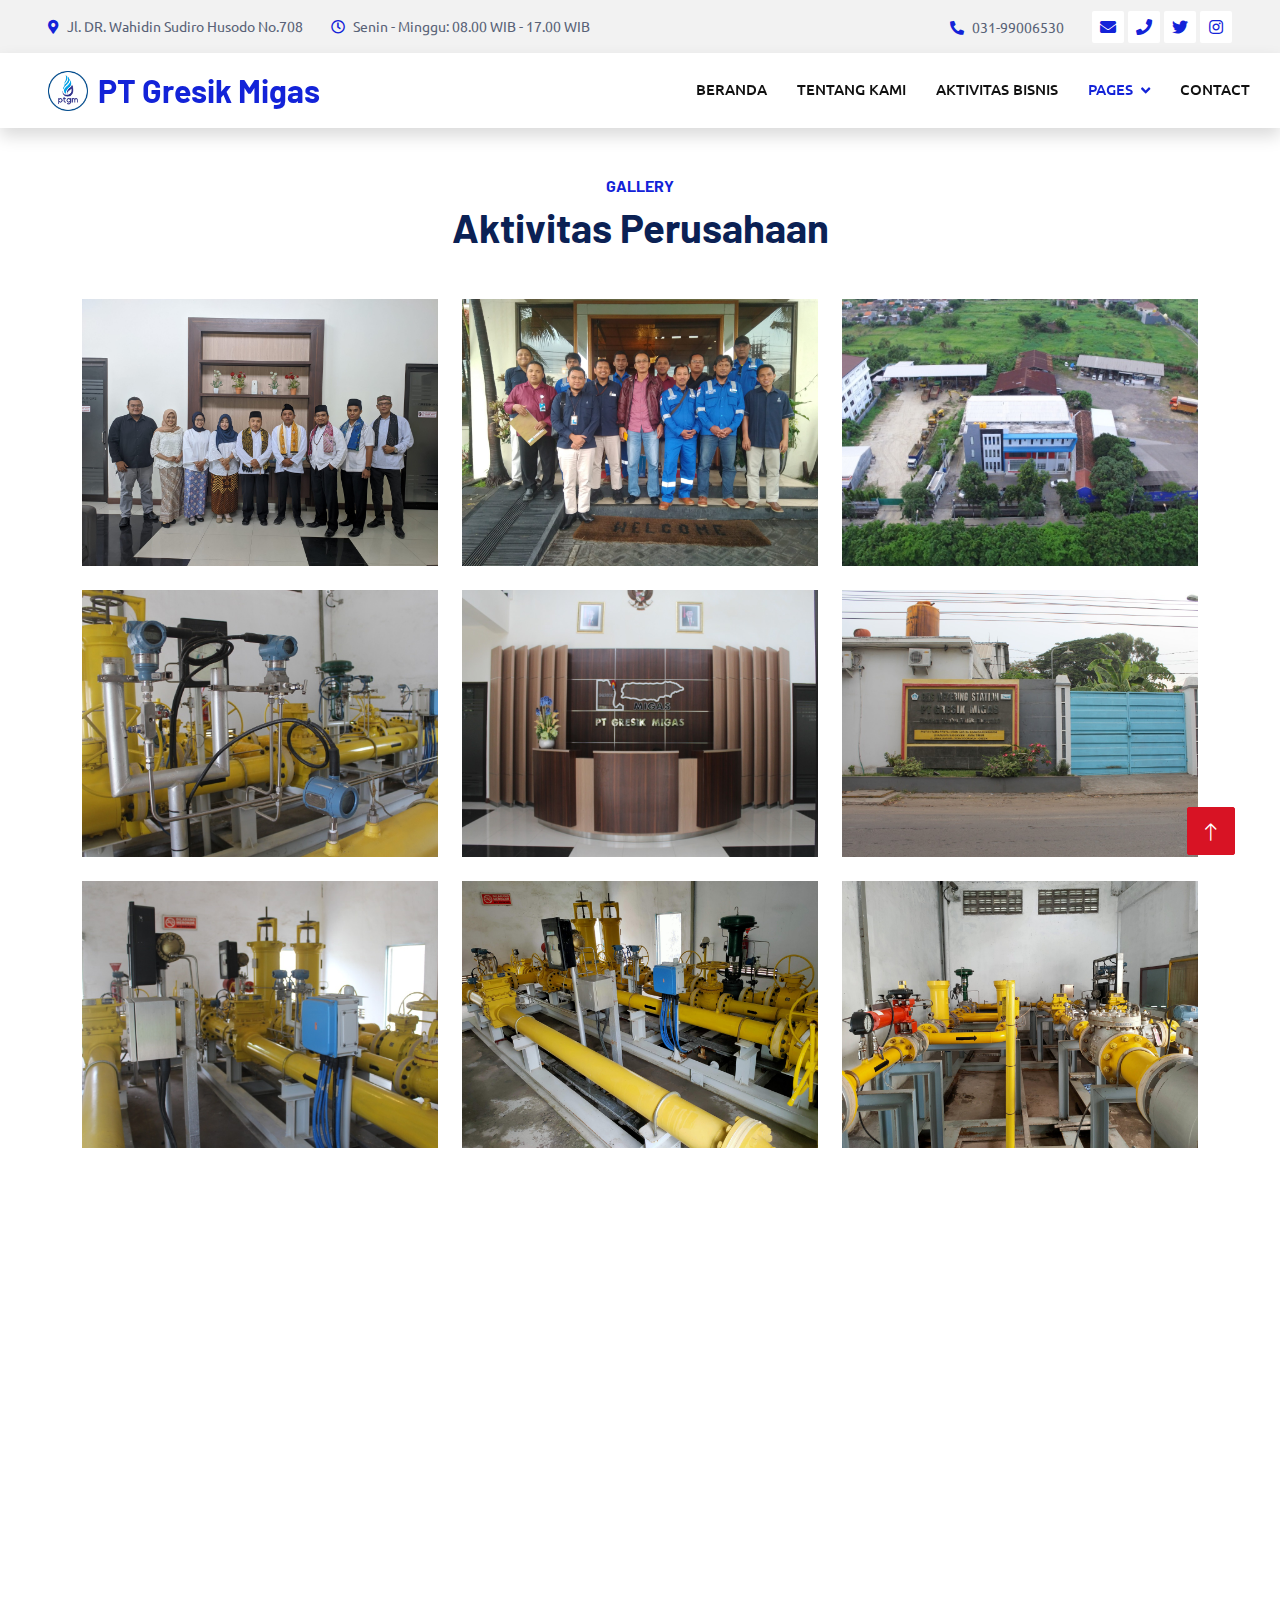
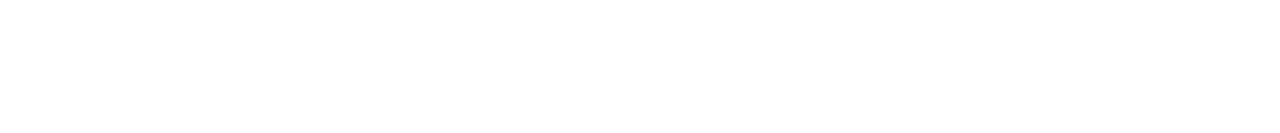
<file: CP Gresik Migas/gallery.html>
<!DOCTYPE html>
<html lang="en">

<head>
    <meta charset="utf-8">
    <title>PT Gresik Migas - Gallery</title>
    <meta content="width=device-width, initial-scale=1.0" name="viewport">
    <meta content="" name="keywords">
    <meta content="" name="description">

    <!-- Favicon -->
    <link href="img/favicon.ico" rel="icon">

    <!-- Google Web Fonts -->
    <link rel="preconnect" href="https://fonts.googleapis.com">
    <link rel="preconnect" href="https://fonts.gstatic.com" crossorigin>
    <link href="https://fonts.googleapis.com/css2?family=Barlow:wght@600;700&family=Ubuntu:wght@400;500&display=swap" rel="stylesheet">

    <!-- Icon Font Stylesheet -->
    <link href="https://cdnjs.cloudflare.com/ajax/libs/font-awesome/5.10.0/css/all.min.css" rel="stylesheet">
    <link href="https://cdn.jsdelivr.net/npm/bootstrap-icons@1.4.1/font/bootstrap-icons.css" rel="stylesheet">

    <!-- Libraries Stylesheet -->
    <link href="lib/animate/animate.min.css" rel="stylesheet">
    <link href="lib/owlcarousel/assets/owl.carousel.min.css" rel="stylesheet">
    <link href="lib/tempusdominus/css/tempusdominus-bootstrap-4.min.css" rel="stylesheet" />

    <!-- Customized Bootstrap Stylesheet -->
    <link href="css/bootstrap.min.css" rel="stylesheet">

    <!-- Template Stylesheet -->
    <link href="css/style.css" rel="stylesheet">
</head>

<body>
    <!-- Spinner Start -->
    <div id="spinner" class="show bg-white position-fixed translate-middle w-100 vh-100 top-50 start-50 d-flex align-items-center justify-content-center">
        <div class="spinner-border text-lightblue" style="width: 3rem; height: 3rem;" role="status">
            <span class="sr-only">Loading...</span>
        </div>
    </div>
    <!-- Spinner End -->


    <!-- Topbar Start -->
    <div class="container-fluid bg-light p-0">
        <div class="row gx-0 d-none d-lg-flex">
            <div class="col-lg-7 px-5 text-start">
                <div class="h-100 d-inline-flex align-items-center py-3 me-4">
                    <small class="fa fa-map-marker-alt text-lightblue me-2"></small>
                    <small>Jl. DR. Wahidin Sudiro Husodo No.708</small>
                </div>
                <div class="h-100 d-inline-flex align-items-center py-3">
                    <small class="far fa-clock text-lightblue me-2"></small>
                    <small>Senin - Minggu: 08.00 WIB - 17.00 WIB</small>
                </div>
            </div>
            <div class="col-lg-5 px-5 text-end">
                <div class="h-100 d-inline-flex align-items-center py-3 me-4">
                    <small class="fa fa-phone-alt text-lightblue me-2"></small>
                    <small><a href="tel:03199006530" style="color: inherit; text-decoration: none;">031-99006530</a></small>
                </div>
                <div class="h-100 d-inline-flex align-items-center">
                    <a class="btn btn-sm-square bg-white text-lightblue me-1" href="mailto:info@gresikmigas.co.id?subject=Contact&body=Halo, Perkenalkan saya..."><i class="fa fa-envelope"></i></a>
                    <a class="btn btn-sm-square bg-white text-lightblue me-1" href="tel:+03199006530"><i class="fa fa-phone"></i></a>
                    <a class="btn btn-sm-square bg-white text-lightblue me-1" href="https://x.com/gresikmigas?t=Iha8IR7ovJJ501jnx2q4yQ&s=09"><i class="fab fa-twitter"></i></a>
                    <a class="btn btn-sm-square bg-white text-lightblue me-0" href="https://www.instagram.com/gresikmigas"><i class="fab fa-instagram"></i></a>
                </div>
            </div>
        </div>
    </div>
    <!-- Topbar End -->

    <!-- Navbar Start -->
    <nav class="navbar navbar-expand-lg bg-white navbar-light shadow sticky-top p-0">
        <a href="index.html" class="navbar-brand d-flex align-items-center px-4 px-lg-5">
            <img src="../CP Gresik Migas/img/logo.jpg" alt="Logo" style="height: 40px; margin-right: 10px;">
            <h2 class="m-0 text-lightblue">PT Gresik Migas</h2>
        </a>
        <button type="button" class="navbar-toggler me-4" data-bs-toggle="collapse" data-bs-target="#navbarCollapse">
            <span class="navbar-toggler-icon"></span>
        </button>
        <div class="collapse navbar-collapse" id="navbarCollapse">
            <div class="navbar-nav ms-auto p-4 p-lg-0">
                <a href="index.html" class="nav-item nav-link">Beranda</a>
                <a href="about.html" class="nav-item nav-link">Tentang Kami</a>
                <a href="service.html" class="nav-item nav-link">Aktivitas Bisnis</a>
                <div class="nav-item dropdown">
                    <a href="#" class="nav-link dropdown-toggle active" data-bs-toggle="dropdown">Pages</a>
                    <div class="dropdown-menu fade-up m-0">
                        <a href="team.html" class="dropdown-item">Team kita</a>
                        <a href="testimonial.html" class="dropdown-item">Testimonial</a>
                        <a href="gallery.html" class="dropdown-item active">Gallery</a>
                        <a href="berita.html" class="dropdown-item">Berita</a>
                    </div>
                </div>
                <a href="contact.html" class="nav-item nav-link">Contact</a>
            </div>
        </div>
    </nav>
    <!-- Navbar End -->

    <!-- Gallery Start -->
    <div class="container-xxl py-5">
        <div class="container">
            <div class="text-center wow fadeInUp" data-wow-delay="0.1s">
                <h6 class="text-lightblue text-uppercase">Gallery</h6>
                <h1 class="mb-5">Aktivitas Perusahaan</h1>
            </div>
            <div class="row g-4">
                <div class="col-lg-4 col-md-6 wow fadeInUp" data-wow-delay="0.1s">
                    <div class="gallery-item position-relative">
                        <img class="img-fluid" src="..//CP Gresik Migas/img/galeri-1.jpg" alt="Gallery Image 1">
                        <div class="gallery-overlay">
                            <h6 class="text-white">Foto Karyawan PT Gresik Migas</h6>
                        </div>
                    </div>
                </div>
                <div class="col-lg-4 col-md-6 wow fadeInUp" data-wow-delay="0.3s">
                    <div class="gallery-item position-relative">
                        <img class="img-fluid" src="..//CP Gresik Migas/img/galeri-2.jpg" alt="Gallery Image 2">
                        <div class="gallery-overlay">
                            <h6 class="text-white">Deskripsi Foto 2</h6>
                        </div>
                    </div>
                </div>
                <div class="col-lg-4 col-md-6 wow fadeInUp" data-wow-delay="0.5s">
                    <div class="gallery-item position-relative">
                        <img class="img-fluid" src="..//CP Gresik Migas/img/galeri-3.jpeg" alt="Gallery Image 3">
                        <div class="gallery-overlay">
                            <h6 class="text-white">Gedung Kantor PT Gresik Migas</h6>
                        </div>
                    </div>
                </div>
                <div class="col-lg-4 col-md-6 wow fadeInUp" data-wow-delay="0.7s">
                    <div class="gallery-item position-relative">
                        <img class="img-fluid" src="..//CP Gresik Migas/img/galeri-4.jpeg" alt="Gallery Image 3">
                        <div class="gallery-overlay">
                            <h6 class="text-white">Pipeline Gas Metering Station</h6>
                        </div>
                    </div>
                </div>
                <div class="col-lg-4 col-md-6 wow fadeInUp" data-wow-delay="0.9s">
                    <div class="gallery-item position-relative">
                        <img class="img-fluid" src="..//CP Gresik Migas/img/galeri-5.jpeg" alt="Gallery Image 3">
                        <div class="gallery-overlay">
                            <h6 class="text-white">Lobby Gedung Kantor Gresik Migas Tower</h6>
                        </div>
                    </div>
                </div>
                <div class="col-lg-4 col-md-6 wow fadeInUp" data-wow-delay="0.9s">
                    <div class="gallery-item position-relative">
                        <img class="img-fluid" src="..//CP Gresik Migas/img/galeri-6.jpeg" alt="Gallery Image 3">
                        <div class="gallery-overlay">
                            <h6 class="text-white">Pipeline Gas Metering Station</h6>
                        </div>
                        </div>
                </div>
                <div class="col-lg-4 col-md-6 wow fadeInUp" data-wow-delay="0.9s">
                    <div class="gallery-item position-relative">
                        <img class="img-fluid" src="..//CP Gresik Migas/img/galeri-7.jpeg" alt="Gallery Image 3">
                        <div class="gallery-overlay">
                            <h6 class="text-white">Gas Metering Station PT Gresik Migas</h6>
                        </div>
                        </div>
                </div>
                <div class="col-lg-4 col-md-6 wow fadeInUp" data-wow-delay="0.9s">
                    <div class="gallery-item position-relative">
                        <img class="img-fluid" src="..//CP Gresik Migas/img/galeri-8.jpg" alt="Gallery Image 3">
                        <div class="gallery-overlay">
                            <h6 class="text-white">Pipeline Gas Metering Station Meter-1</h6>
                        </div>
                        </div>
                </div>
                <div class="col-lg-4 col-md-6 wow fadeInUp" data-wow-delay="0.9s">
                    <div class="gallery-item position-relative">
                        <img class="img-fluid" src="..//CP Gresik Migas/img/galeri-9.jpg" alt="Gallery Image 3">
                        <div class="gallery-overlay">
                            <h6 class="text-white">Pipeline Gas Metering Station Meter-2</h6>
                        </div>
                        </div>
                </div>

            </div>
        </div>
    </div>
    <!-- Gallery End -->

     <!-- Footer Start -->
     <div class="container-fluid bg-dark text-light footer pt-5 mt-5 wow fadeIn" data-wow-delay="0.1s">
        <div class="container py-5">
            <div class="row g-5">
                <div class="col-lg-3 col-md-6">
                    <h4 class="text-light mb-4">PT GRESIK MIGAS</h4>
                    <p>atau sering disebut dengan PTGM merupakan Badan Usaha Milik Daerah (BUMD) Kabupaten Gresik.</p>
                </div>
                <div class="col-lg-3 col-md-6">
                    <h4 class="text-light mb-4">Jam buka</h4>
                    <h6 class="text-light">Senin - Minggu:</h6>
                    <p class="mb-4">08.00 WIB - 17.00 WIB</p>
                </div>
                <div class="col-lg-3 col-md-6">
                    <h4 class="text-light mb-4">Halaman Lainnya</h4>
                    <a class="btn btn-link" href="index.html">Beranda</a>
                    <a class="btn btn-link" href="service.html">Aktivitas Bisnis</a>
                    <a class="btn btn-link" href="team.html">Team Kami</a>
                    <a class="btn btn-link" href="berita.html">Berita</a>
                </div>
                <div class="col-lg-3 col-md-6">
                    <h4 class="text-light mb-4">Contact</h4>
                    <p>
                        <p class="mb-2">
                        <i class="fa fa-map-marker me-3"></i>
                        <a href="https://maps.app.goo.gl/62HRfBquap889v34A" style="color: rgb(255, 255, 255);">
                          Jl. DR. Wahidin Sudiro Husodo No.708, Kembangan, Kec. Kebomas, Kabupaten Gresik, Jawa Timur 61161
                        </a> </p>
                        <p class="mb-2">
                            <i class="fa fa-phone-alt me-3"></i>
                            <a href="tel:+03199006530" style="color: rgb(255, 255, 255);">+031-99006530</a>
                        </p>
                        <p class="mb-2">
                            <i class="fa fa-envelope me-3"></i>
                            <a href="mailto:info@gresikmigas.co.id?subject=Contact&body=Halo, Perkenalkan saya..." style="color: rgb(255, 255, 255);">info@gresikmigas.co.id</a>
                        </p>
                    </p>
                    <div class="d-flex pt-2">
                        <a class="btn btn-outline-light btn-social" href="https://x.com/gresikmigas?t=Iha8IR7ovJJ501jnx2q4yQ&s=09"><i class="fab fa-twitter"></i></a>
                        <a class="btn btn-outline-light btn-social" href="https://www.instagram.com/gresikmigas"><i class="fab fa-instagram"></i></a>
                        <a class="btn btn-outline-light btn-social" href="mailto:info@gresikmigas.co.id?subject=Contact&body=Halo, Perkenalkan saya..."><i class="fa fa-envelope" aria-hidden="true"></i></a>
                        <a class="btn btn-outline-light btn-social" href="tel:+03199006530"><i class="fa fa-phone" aria-hidden="true"></i></a>
                    </div>
                </div>
            </div>
        </div>
        <div class="container">
            <div class="copyright">
                <div class="row">
                    <div class="col-12 text-center mb-3 mb-md-0" style="color: white;">
                        &copy; <a class="border-bottom" href="index.html" style="color: white;">PT Gresik Migas</a> All Right Reserved.
                        <!--/*** This template is free as long as you keep the footer author’s credit link/attribution link/backlink. If you'd like to use the template without the footer author’s credit link/attribution link/backlink, you can purchase the Credit Removal License from "https://htmlcodex.com/credit-removal". Thank you for your support. ***/-->
                        Designed By <a class="border-bottom" href="https://github.com/hanif0203/website_kp" style="color: white;">Sekawan tigo Tel-U Surabaya</a>
                    </div>
                </div>
            </div>
        </div>
            </div>
        </div>
    </div>
    <!-- Footer End -->

    <!-- Back to Top -->
    <a href="#" class="btn btn-lg btn-primary btn-lg-square back-to-top"><i class="bi bi-arrow-up"></i></a>


    <!-- JavaScript Libraries -->
    <script src="https://code.jquery.com/jquery-3.4.1.min.js"></script>
    <script src="https://cdn.jsdelivr.net/npm/bootstrap@5.0.0/dist/js/bootstrap.bundle.min.js"></script>
    <script src="lib/wow/wow.min.js"></script>
    <script src="lib/easing/easing.min.js"></script>
    <script src="lib/waypoints/waypoints.min.js"></script>
    <script src="lib/counterup/counterup.min.js"></script>
    <script src="lib/owlcarousel/owl.carousel.min.js"></script>
    <script src="lib/tempusdominus/js/moment.min.js"></script>
    <script src="lib/tempusdominus/js/moment-timezone.min.js"></script>
    <script src="lib/tempusdominus/js/tempusdominus-bootstrap-4.min.js"></script>

    <!-- Template Javascript -->
    <script src="js/main.js"></script>
</body>

</html>
</file>
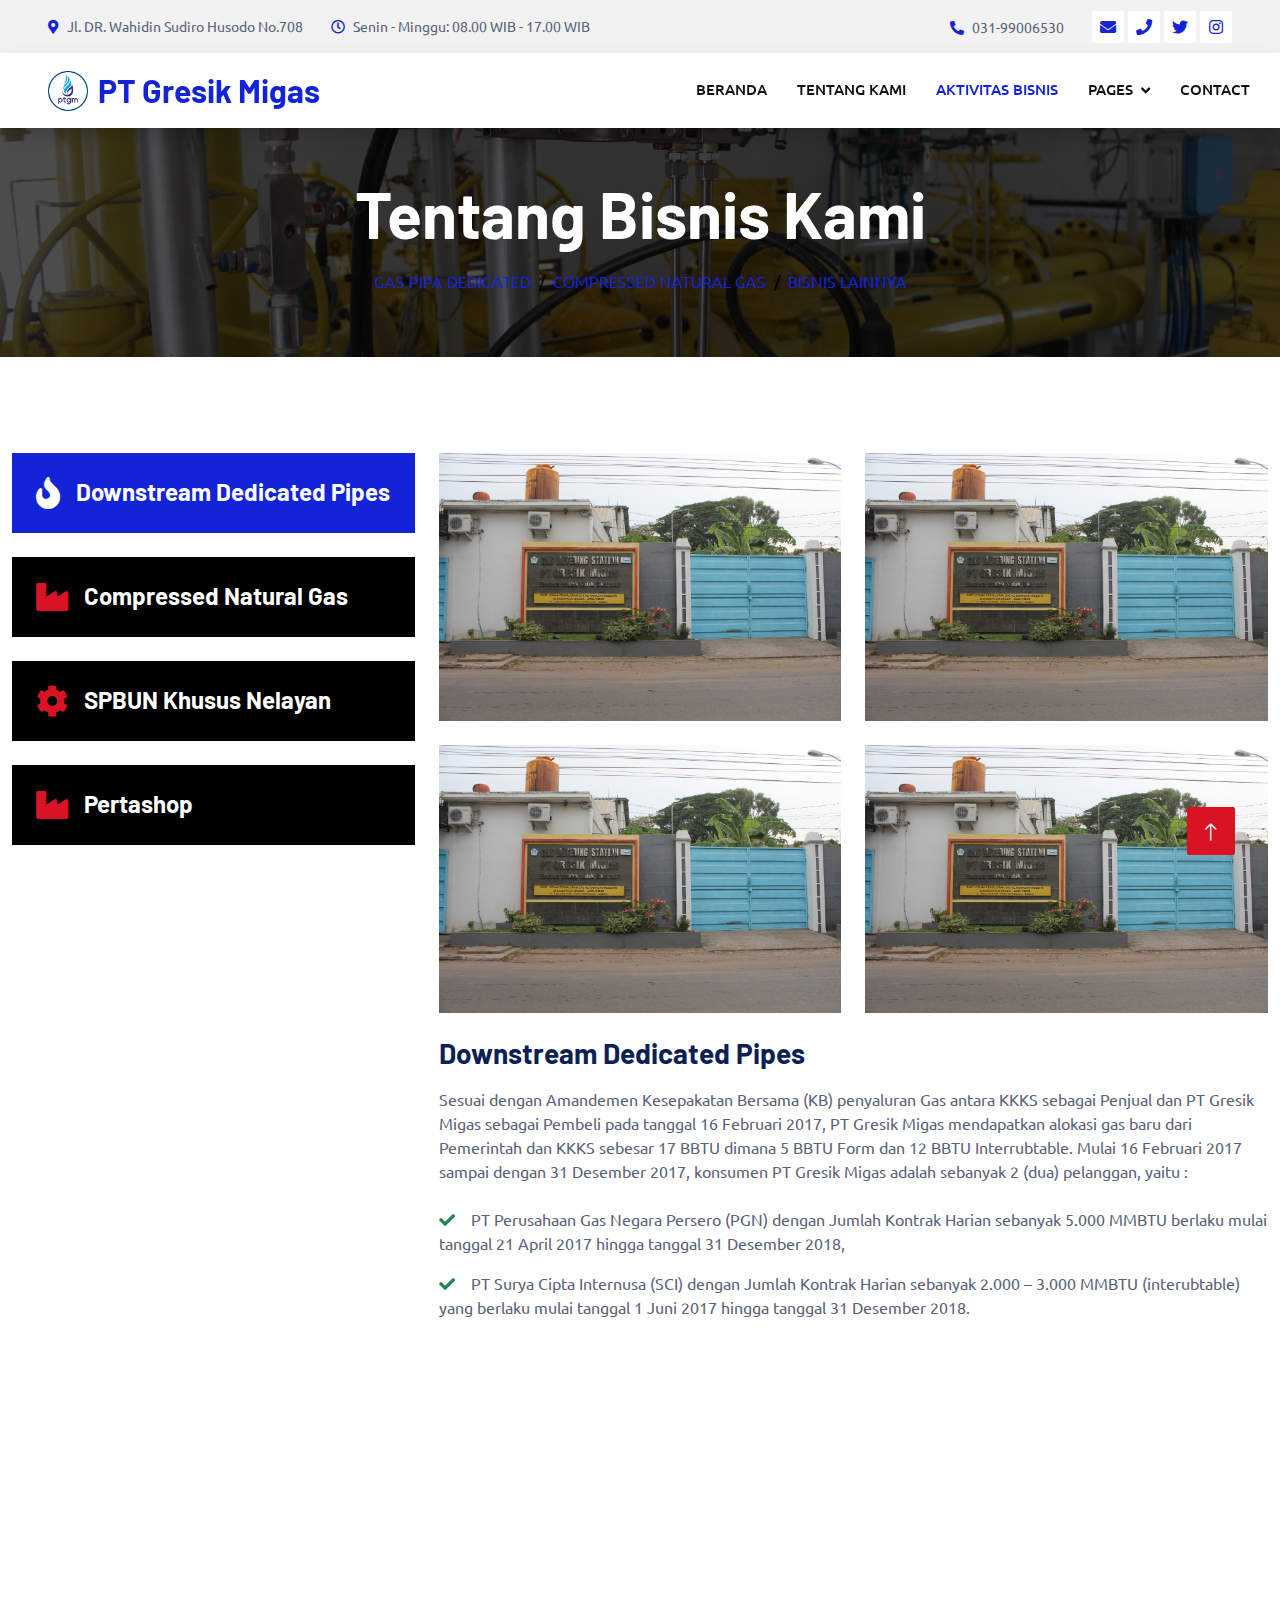
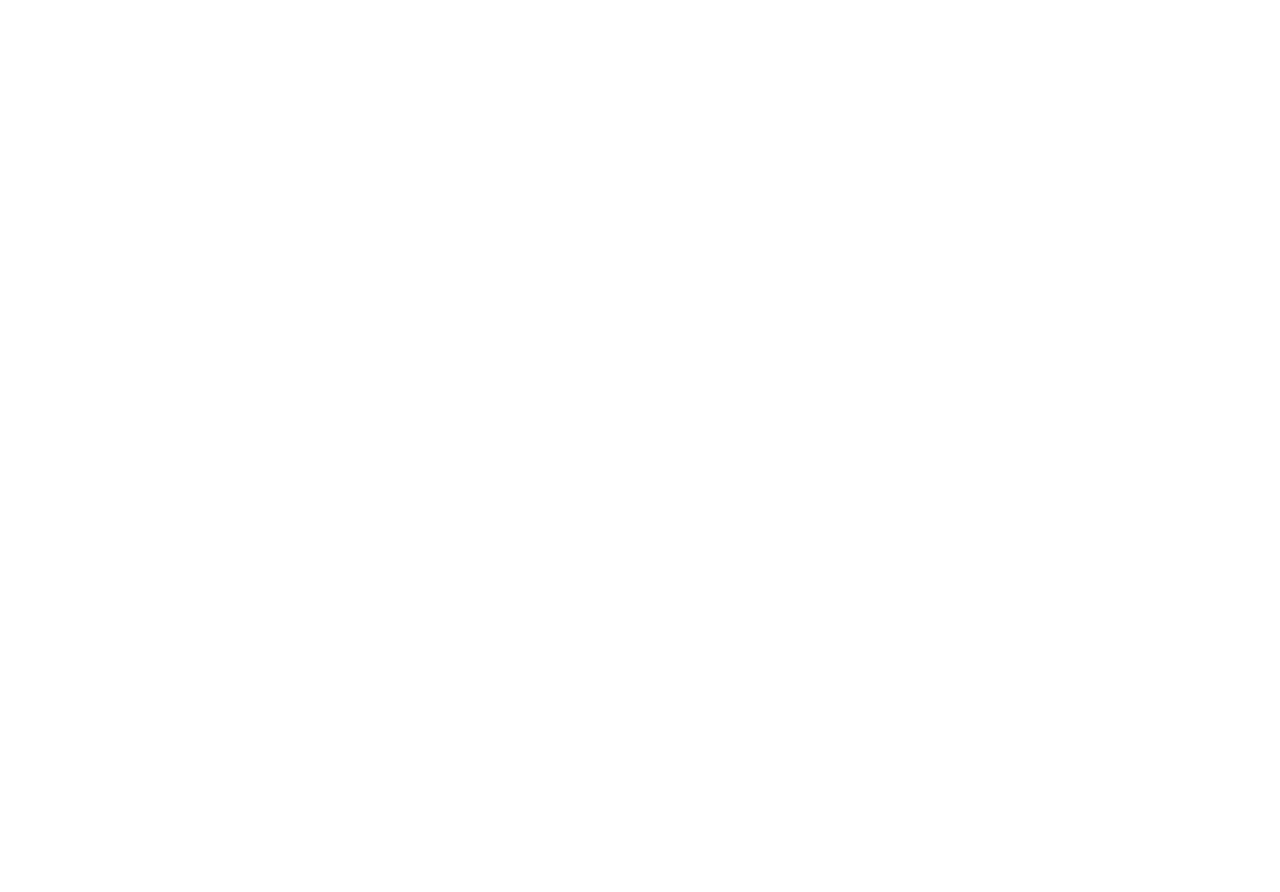
<file: CP Gresik Migas/service.html>
<!DOCTYPE html>
<html lang="en">

<head>
    <meta charset="utf-8">
    <title>PT Gresik Migas - Aktivitas Bisnis</title>
    <meta content="width=device-width, initial-scale=1.0" name="viewport">
    <meta content="" name="keywords">
    <meta content="" name="description">

    <!-- Favicon -->
    <link href="img/favicon.ico" rel="icon">

    <!-- Google Web Fonts -->
    <link rel="preconnect" href="https://fonts.googleapis.com">
    <link rel="preconnect" href="https://fonts.gstatic.com" crossorigin>
    <link href="https://fonts.googleapis.com/css2?family=Barlow:wght@600;700&family=Ubuntu:wght@400;500&display=swap" rel="stylesheet"> 

    <!-- Icon Font Stylesheet -->
    <link href="https://cdnjs.cloudflare.com/ajax/libs/font-awesome/5.10.0/css/all.min.css" rel="stylesheet">
    <link href="https://cdn.jsdelivr.net/npm/bootstrap-icons@1.4.1/font/bootstrap-icons.css" rel="stylesheet">

    <!-- Libraries Stylesheet -->
    <link href="lib/animate/animate.min.css" rel="stylesheet">
    <link href="lib/owlcarousel/assets/owl.carousel.min.css" rel="stylesheet">
    <link href="lib/tempusdominus/css/tempusdominus-bootstrap-4.min.css" rel="stylesheet" />

    <!-- Customized Bootstrap Stylesheet -->
    <link href="css/bootstrap.min.css" rel="stylesheet">

    <!-- Template Stylesheet -->
    <link href="css/style.css" rel="stylesheet">
</head>

<body>
    <!-- Spinner Start -->
    <div id="spinner" class="show bg-white position-fixed translate-middle w-100 vh-100 top-50 start-50 d-flex align-items-center justify-content-center">
        <div class="spinner-border text-lightblue" style="width: 3rem; height: 3rem;" role="status">
            <span class="sr-only">Loading...</span>
        </div>
    </div>
    <!-- Spinner End -->


      <!-- Topbar Start -->
      <div class="container-fluid bg-light p-0">
        <div class="row gx-0 d-none d-lg-flex">
            <div class="col-lg-7 px-5 text-start">
                <div class="h-100 d-inline-flex align-items-center py-3 me-4">
                    <small class="fa fa-map-marker-alt text-lightblue me-2"></small>
                    <small>Jl. DR. Wahidin Sudiro Husodo No.708</small>
                </div>
                <div class="h-100 d-inline-flex align-items-center py-3">
                    <small class="far fa-clock text-lightblue me-2"></small>
                    <small>Senin - Minggu: 08.00 WIB - 17.00 WIB</small>
                </div>
            </div>
            <div class="col-lg-5 px-5 text-end">
                <div class="h-100 d-inline-flex align-items-center py-3 me-4">
                    <small class="fa fa-phone-alt text-lightblue me-2"></small>
                    <small><a href="tel:03199006530" style="color: inherit; text-decoration: none;">031-99006530</a></small>
                </div>
                <div class="h-100 d-inline-flex align-items-center">
                    <a class="btn btn-sm-square bg-white text-lightblue me-1" href="mailto:info@gresikmigas.co.id?subject=Contact&body=Halo, Perkenalkan saya..."><i class="fa fa-envelope"></i></a>
                    <a class="btn btn-sm-square bg-white text-lightblue me-1" href="tel:+03199006530"><i class="fa fa-phone"></i></a>
                    <a class="btn btn-sm-square bg-white text-lightblue me-1" href="https://x.com/gresikmigas?t=Iha8IR7ovJJ501jnx2q4yQ&s=09"><i class="fab fa-twitter"></i></a>
                    <a class="btn btn-sm-square bg-white text-lightblue me-0" href="https://www.instagram.com/gresikmigas"><i class="fab fa-instagram"></i></a>
                </div>
            </div>
        </div>
    </div>
    <!-- Topbar End -->


    <!-- Navbar Start -->
    <nav class="navbar navbar-expand-lg bg-white navbar-light shadow sticky-top p-0">
        <a href="index.html" class="navbar-brand d-flex align-items-center px-4 px-lg-5">
            <img src="../CP Gresik Migas/img/logo.jpg" alt="Logo" style="height: 40px; margin-right: 10px;">
            <h2 class="m-0 text-lightblue">PT Gresik Migas</h2>
        </a>
        <button type="button" class="navbar-toggler me-4" data-bs-toggle="collapse" data-bs-target="#navbarCollapse">
            <span class="navbar-toggler-icon"></span>
        </button>
        <div class="collapse navbar-collapse" id="navbarCollapse">
            <div class="navbar-nav ms-auto p-4 p-lg-0">
                <a href="index.html" class="nav-item nav-link">Beranda</a>
                <a href="about.html" class="nav-item nav-link">Tentang Kami</a>
                <a href="service.html" class="nav-item nav-link active">Aktivitas Bisnis</a>
                <div class="nav-item dropdown">
                    <a href="#" class="nav-link dropdown-toggle" data-bs-toggle="dropdown">Pages</a>
                    <div class="dropdown-menu fade-up m-0">
                        <a href="team.html" class="dropdown-item">Team Kami</a>
                        <a href="testimonial.html" class="dropdown-item">Testimonial</a>
                        <a href="gallery.html" class="dropdown-item">Gallery</a>
                        <a href="berita.html" class="dropdown-item">Berita</a>
                    </div>
                </div>
                <a href="contact.html" class="nav-item nav-link">Contact</a>
            </div>
        </div>
    </nav>
    <!-- Navbar End -->

    <!-- Page Header Start -->
    <div class="container-fluid page-header mb-5 p-0" style="background-image: url(img/pipeline.jpeg);">
        <div class="container-fluid page-header-inner py-5">
            <div class="container text-center">
                <h1 class="display-3 text-white mb-3 animated slideInDown"> Tentang Bisnis Kami</h1>
                <nav aria-label="breadcrumb">
                    <ol class="breadcrumb justify-content-center text-uppercase">
                        <li class="breadcrumb-item text-lightblue" aria-current="page">Gas Pipa Dedicated</li>
                        <li class="breadcrumb-item text-lightblue" aria-current="page">Compressed Natural Gas</li>
                        <li class="breadcrumb-item text-lightblue" aria-current="page">Bisnis lainnya</li>
                    </ol>
                </nav>
            </div>
        </div>
    </div>
    <!-- Page Header End -->


  <!-- Service Start -->
<div class="container-xxl service py-5">
    <div class="row g-4 wow fadeInUp" data-wow-delay="0.3s">
        <div class="col-lg-4">
            <div class="nav w-100 nav-pills me-4 flex-column">
                <button class="nav-link w-100 d-flex align-items-center text-start p-4 mb-4 active" data-bs-toggle="pill" data-bs-target="#tab-pane-1" type="button">
                    <i class="fa fa-fire fa-2x me-3"></i>
                    <h4 class="text-white m-0">Downstream Dedicated Pipes</h4>
                </button>
                <button class="nav-link w-100 d-flex align-items-center text-start p-4 mb-4" data-bs-toggle="pill" data-bs-target="#tab-pane-2" type="button">
                    <i class="fa fa-industry fa-2x me-3"></i>
                    <h4 class="text-white m-0">Compressed Natural Gas</h4>
                </button>
                <button class="nav-link w-100 d-flex align-items-center text-start p-4 mb-4" data-bs-toggle="pill" data-bs-target="#tab-pane-3" type="button">
                    <i class="fa fa-cog fa-2x me-3"></i>
                    <h4 class="text-white m-0">SPBUN Khusus Nelayan</h4>
                </button>
                <button class="nav-link w-100 d-flex align-items-center text-start p-4 mb-4" data-bs-toggle="pill" data-bs-target="#tab-pane-4" type="button">
                    <i class="fa fa-industry fa-2x me-3"></i>
                    <h4 class="text-white m-0">Pertashop</h4>
                </button>
            </div>
        </div>
        <div class="col-lg-8">
            <div class="tab-content w-100">
                <div class="tab-pane fade show active" id="tab-pane-1">
                    <div class="row g-4">
                        <div class="col-md-6">
                            <img class="img-fluid w-100 h-100" src="img/service-3.jpeg" style="object-fit: cover;" alt="">
                        </div>
                        <div class="col-md-6">
                            <img class="img-fluid w-100 h-100" src="img/service-3.jpeg" style="object-fit: cover;" alt="">
                        </div>
                        <div class="col-md-6">
                            <img class="img-fluid w-100 h-100" src="img/service-3.jpeg" style="object-fit: cover;" alt="">
                        </div>
                        <div class="col-md-6">
                            <img class="img-fluid w-100 h-100" src="img/service-3.jpeg" style="object-fit: cover;" alt="">
                        </div>
                        <div class="col-12">
                            <h3 class="mb-3">Downstream Dedicated Pipes</h3>
                            <p class="mb-4">Sesuai dengan Amandemen Kesepakatan Bersama (KB) penyaluran Gas antara KKKS sebagai Penjual dan PT Gresik Migas sebagai Pembeli pada tanggal 16 Februari 2017, PT Gresik Migas mendapatkan alokasi gas baru dari Pemerintah dan KKKS sebesar 17 BBTU dimana 5 BBTU Form dan 12 BBTU Interrubtable. Mulai 16 Februari 2017 sampai dengan 31 Desember 2017, konsumen PT Gresik Migas adalah sebanyak 2 (dua) pelanggan, yaitu :</p>
                            <p><i class="fa fa-check text-success me-3"></i>PT Perusahaan Gas Negara Persero (PGN) dengan Jumlah Kontrak Harian sebanyak 5.000 MMBTU berlaku mulai tanggal 21 April 2017 hingga tanggal 31 Desember 2018,</p>
                            <p><i class="fa fa-check text-success me-3"></i>PT Surya Cipta Internusa (SCI) dengan Jumlah Kontrak Harian sebanyak 2.000 – 3.000 MMBTU (interubtable) yang berlaku mulai tanggal 1 Juni 2017 hingga tanggal 31 Desember 2018.</p>
                        </div>
                    </div>
                </div>
                <div class="tab-pane fade" id="tab-pane-2">
                    <div class="row g-4">
                        <div class="col-md-6">
                            <img class="img-fluid w-100 h-100" src="img/service-2.jpg" style="object-fit: cover;" alt="">
                        </div>
                        <div class="col-md-6">
                            <img class="img-fluid w-100 h-100" src="img/service-2.jpg" style="object-fit: cover;" alt="">
                        </div>
                        <div class="col-md-6">
                            <img class="img-fluid w-100 h-100" src="img/service-2.jpg" style="object-fit: cover;" alt="">
                        </div>
                        <div class="col-md-6">
                            <img class="img-fluid w-100 h-100" src="img/service-2.jpg" style="object-fit: cover;" alt="">
                        </div>
                        <div class="col-12">
                            <h3 class="mb-3">Compressed Natural Gas</h3>
                            <p class="mb-4">Sesuai dengan PJBG antara KKKS sebagai Penjual dan PT Gresik Migas sebagai Pembeli dari sumur lengowangi-1, Sumur South Bungoh-1 dan Sumur Bogomiring Baru-1 Di Jawa Timur, dengan prinsip Penyaluran Gas AS IS, dan sejak Tanggal 20 Juli 2016 PT Gresik Migas Bekerja sama dengan PT Bahtera Abadi Gas Pengelolaan Gas bumi dari sumur Lengowangi-1, Sumur South Bungoh-1 dan Sumur Bogomiring Baru-1 yang kemudian mengolah Gas Bumi tersebut yang kemudian Disalurkan ke Konsumen dengan menggunakan Mobil-Mobil CNG.</p>
                        </div>
                    </div>
                </div>
                <div class="tab-pane fade" id="tab-pane-3">
                    <div class="row g-4">
                        <div class="col-md-6">
                            <img class="img-fluid w-100 h-100" src="img/spbun.png" style="object-fit: cover;" alt="">
                        </div>
                        <div class="col-md-6">
                            <img class="img-fluid w-100 h-100" src="img/spbun.png" style="object-fit: cover;" alt="">
                        </div>
                        <div class="col-md-6">
                            <img class="img-fluid w-100 h-100" src="img/spbun.png" style="object-fit: cover;" alt="">
                        </div>
                        <div class="col-md-6">
                            <img class="img-fluid w-100 h-100" src="img/spbun.png" style="object-fit: cover;" alt="">
                        </div>
                        <div class="col-12">
                            <h3 class="mb-3">SPBUN Khusus Nelayan</h3>
                            <p class="mb-4">PT Gresik Migas memfasilitasi para nelayan untuk mendapat BBM subsidi di SPBU Gresik, Jawa Timur</p>
                        </div>
                    </div>
                </div>
                <div class="tab-pane fade" id="tab-pane-4">
                    <div class="row g-4">
                        <div class="col-md-6">
                            <img class="img-fluid w-100 h-100" src="img/pertashop.png" style="object-fit: cover;" alt="">
                        </div>
                        <div class="col-md-6">
                            <img class="img-fluid w-100 h-100" src="img/pertashop.png" style="object-fit: cover;" alt="">
                        </div>
                        <div class="col-md-6">
                            <img class="img-fluid w-100 h-100" src="img/pertashop.png" style="object-fit: cover;" alt="">
                        </div>
                        <div class="col-md-6">
                            <img class="img-fluid w-100 h-100" src="img/pertashop.png" style="object-fit: cover;" alt="">
                        </div>
                        <div class="col-12">
                            <h3 class="mb-3">Pertashop</h3>
                            <p class="mb-4">PT Gresik Migas juga memfasilitasi bahan bakar kendaraan untuk masyarakat Gresik</p>
                        </div>
                    </div>
                </div>
            </div>
        </div>
    </div>
</div>
<!-- Service End -->

<!-- Clients Start -->
<div class="container-xxl py-5 wow fadeInUp" data-wow-delay="0.1s">
    <div class="container">
        <div class="text-center">
            <h1 class="text-lightblue mb-5">Client Kami</h1>
        </div>
        <div class="owl-carousel testimonial-carousel position-relative">
            <div class="testimonial-item text-center">
                <img class="bg-light rounded-circle p-2 mx-auto mb-3" src="img/client-1.png" style="width: 80px; height: 80px;">
                <h5 class="mb-0">Pertamina</h5>
                <p>Indonesian state-owned oil and gas company</p>
                <div class="testimonial-text bg-light text-center p-5">
                <p class="mb-0">PT Pertamina ( Persero) adalah sebuah badan usaha milik negara Indonesia yang terutama bergerak di bidang minyak dan gas</p><br>
                </div>
            </div>
            <div class="testimonial-item text-center">
                <img class="bg-light rounded-circle p-100 mx-auto mb-3" src="img/client-2.png" style="width: 80px; height: 80px;">
                <h5 class="mb-0">Elpiji</h5>
                <p>Produk gas Pertamina</p>
                <div class="testimonial-text bg-light text-center p-4">
                <p class="mb-0">Liquefied Petroleum Gas(LPG) dari kilang minyak(kilang BBM) dan kilang gas,komponen utamanya adalah gas propana (C3H8) dan butana (C4H10) lebih kurang 99% (dengan perbandingan 3:7), dan selebihnya adalah gas pentana (C5H12) yang dicairkan.</p>
                </div>
            </div>
            <div class="testimonial-item text-center">
                <img class="bg-light rounded-circle p-100 mx-auto mb-3" src="img/client-3.png" style="width: 80px; height: 80px;">
                <h5 class="mb-0">Pemkab Gresik</h5>
                <p>BUMD PT GRESIK MIGAS</p>
                <div class="testimonial-text bg-light text-center p-5">
                <p class="mb-0">PT Gresik Migas atau sering disebut dengan PTGM adalah merupakan Badan Usaha Milik Daerah (BUMD) Kabupaten Gresik</p><br>
                </div>
            </div>
            <div class="testimonial-item text-center">
                <img class="bg-light rounded-circle p-100 mx-auto mb-3" src="img/client-4.jpg" style="width: 80px; height: 80px;">
                <h5 class="mb-0">PT Gagas Energi Indonesia</h5>
                <p>Perseroan Terbatas Gas Bumi</p>
                <div class="testimonial-text bg-light text-center p-5">
                <p class="mb-0">PT Gagas Energi Indonesia anak usaha PGN, distribusi CNG. Memiliki 2 kantor, 12 SPBG, 4 MRU. Menyediakan jasa generator diesel dan gas.</p>
                </div>
            </div>
        </div>
    </div>
</div>
<!-- Testimonial End -->

 <!-- Footer Start -->
 <div class="container-fluid bg-dark text-light footer pt-5 mt-5 wow fadeIn" data-wow-delay="0.1s">
    <div class="container py-5">
        <div class="row g-5">
            <div class="col-lg-3 col-md-6">
                <h4 class="text-light mb-4">PT GRESIK MIGAS</h4>
                <p>atau sering disebut dengan PTGM merupakan Badan Usaha Milik Daerah (BUMD) Kabupaten Gresik.</p>
            </div>
            <div class="col-lg-3 col-md-6">
                <h4 class="text-light mb-4">Jam buka</h4>
                <h6 class="text-light">Senin - Minggu:</h6>
                <p class="mb-4">08.00 WIB - 17.00 WIB</p>
            </div>
            <div class="col-lg-3 col-md-6">
                <h4 class="text-light mb-4">Halaman Lainnya</h4>
                <a class="btn btn-link" href="index.html">Beranda</a>
                <a class="btn btn-link" href="about.html">Tentang Kami</a>
                <a class="btn btn-link" href="testimonial.html">Ulasan</a>
                <a class="btn btn-link" href="berita.html">Berita</a>
            </div>
            <div class="col-lg-3 col-md-6">
                <h4 class="text-light mb-4">Contact</h4>
                <p>
                    <p class="mb-2">
                    <i class="fa fa-map-marker me-3"></i>
                    <a href="https://maps.app.goo.gl/62HRfBquap889v34A" style="color: rgb(255, 255, 255);">
                      Jl. DR. Wahidin Sudiro Husodo No.708, Kembangan, Kec. Kebomas, Kabupaten Gresik, Jawa Timur 61161
                    </a> </p>
                    <p class="mb-2">
                        <i class="fa fa-phone-alt me-3"></i>
                        <a href="tel:+03199006530" style="color: rgb(255, 255, 255);">+031-99006530</a>
                    </p>
                    <p class="mb-2">
                        <i class="fa fa-envelope me-3"></i>
                        <a href="mailto:info@gresikmigas.co.id?subject=Contact&body=Halo, Perkenalkan saya..." style="color: rgb(255, 255, 255);">info@gresikmigas.co.id</a>
                    </p>
                </p>
                <div class="d-flex pt-2">
                    <a class="btn btn-outline-light btn-social" href="https://x.com/gresikmigas?t=Iha8IR7ovJJ501jnx2q4yQ&s=09"><i class="fab fa-twitter"></i></a>
                    <a class="btn btn-outline-light btn-social" href="https://www.instagram.com/gresikmigas"><i class="fab fa-instagram"></i></a>
                    <a class="btn btn-outline-light btn-social" href="mailto:info@gresikmigas.co.id?subject=Contact&body=Halo, Perkenalkan saya..."><i class="fa fa-envelope" aria-hidden="true"></i></a>
                    <a class="btn btn-outline-light btn-social" href="tel:+03199006530"><i class="fa fa-phone" aria-hidden="true"></i></a>
                </div>
            </div>
        </div>
    </div>
    <div class="container">
        <div class="copyright">
            <div class="row">
                <div class="col-12 text-center mb-3 mb-md-0" style="color: white;">
                    &copy; <a class="border-bottom" href="index.html" style="color: white;">PT Gresik Migas</a> All Right Reserved.
                    <!--/*** This template is free as long as you keep the footer author’s credit link/attribution link/backlink. If you'd like to use the template without the footer author’s credit link/attribution link/backlink, you can purchase the Credit Removal License from "https://htmlcodex.com/credit-removal". Thank you for your support. ***/-->
                    Designed By <a class="border-bottom" href="https://github.com/hanif0203/website_kp" style="color: white;">Sekawan tigo Tel-U Surabaya</a>
                </div>
            </div>
        </div>
    </div>
        </div>
    </div>
</div>
<!-- Footer End -->

    <!-- Back to Top -->
    <a href="#" class="btn btn-lg btn-primary btn-lg-square back-to-top"><i class="bi bi-arrow-up"></i></a>


    <!-- JavaScript Libraries -->
    <script src="https://code.jquery.com/jquery-3.4.1.min.js"></script>
    <script src="https://cdn.jsdelivr.net/npm/bootstrap@5.0.0/dist/js/bootstrap.bundle.min.js"></script>
    <script src="lib/wow/wow.min.js"></script>
    <script src="lib/easing/easing.min.js"></script>
    <script src="lib/waypoints/waypoints.min.js"></script>
    <script src="lib/counterup/counterup.min.js"></script>
    <script src="lib/owlcarousel/owl.carousel.min.js"></script>
    <script src="lib/tempusdominus/js/moment.min.js"></script>
    <script src="lib/tempusdominus/js/moment-timezone.min.js"></script>
    <script src="lib/tempusdominus/js/tempusdominus-bootstrap-4.min.js"></script>

    <!-- Template Javascript -->
    <script src="js/main.js"></script>
</body>

</html>
</file>
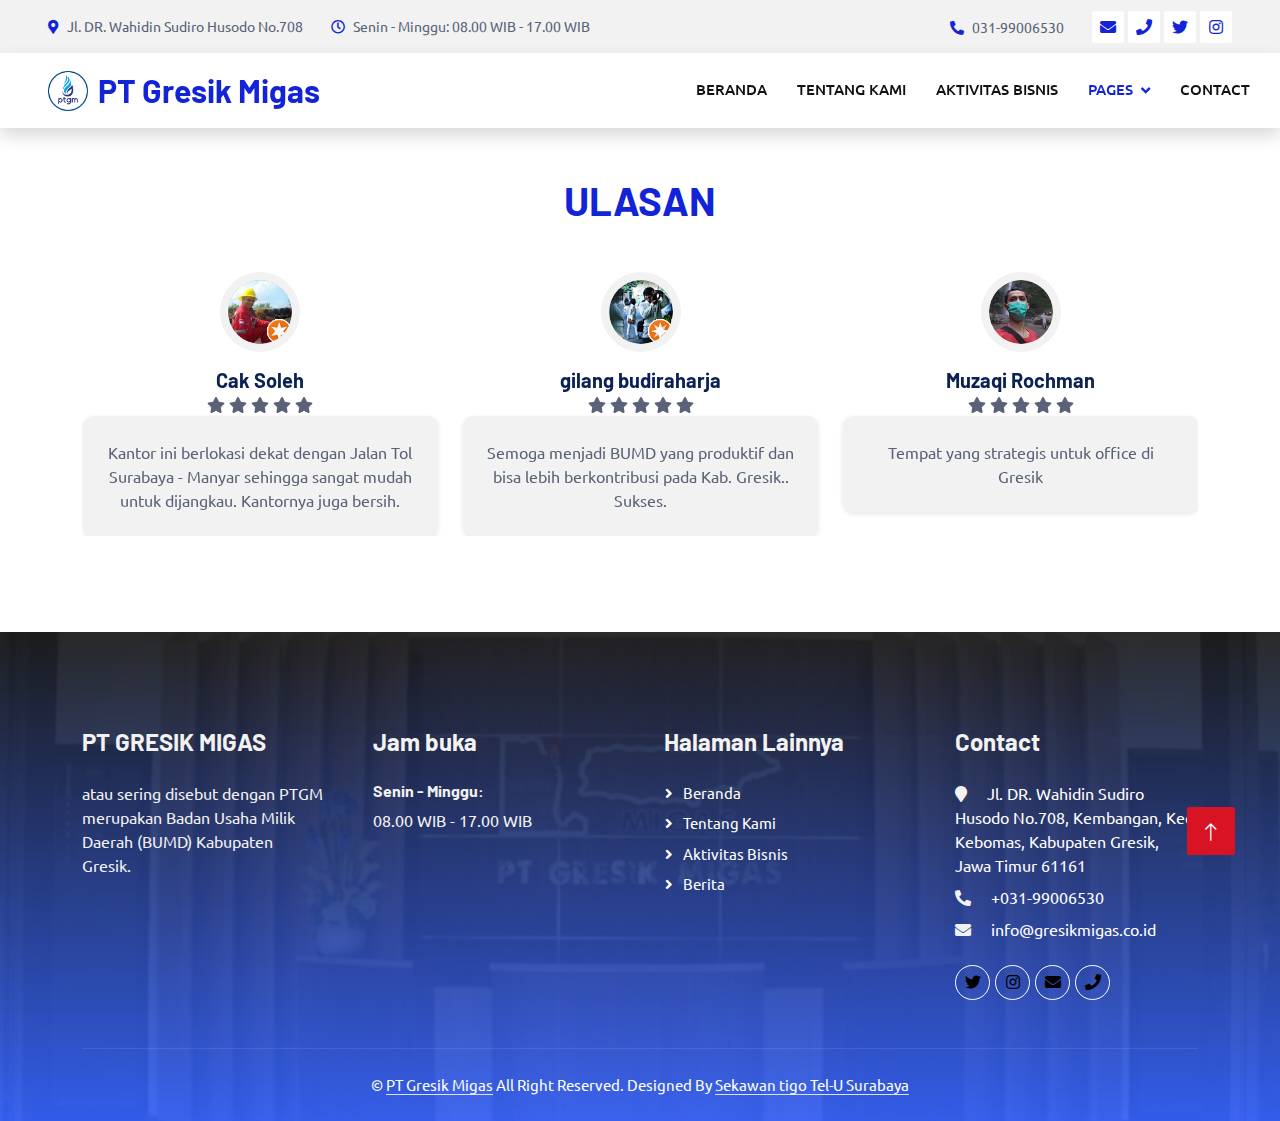
<file: CP Gresik Migas/testimonial.html>
<!DOCTYPE html>
<html lang="en">

<head>
    <meta charset="utf-8">
    <title>PT Gresik Migas - Testimonial</title>
    <meta content="width=device-width, initial-scale=1.0" name="viewport">
    <meta content="" name="keywords">
    <meta content="" name="description">

    <!-- Favicon -->
    <link href="img/favicon.ico" rel="icon">

    <!-- Google Web Fonts -->
    <link rel="preconnect" href="https://fonts.googleapis.com">
    <link rel="preconnect" href="https://fonts.gstatic.com" crossorigin>
    <link href="https://fonts.googleapis.com/css2?family=Barlow:wght@600;700&family=Ubuntu:wght@400;500&display=swap" rel="stylesheet"> 

    <!-- Icon Font Stylesheet -->
    <link href="https://cdnjs.cloudflare.com/ajax/libs/font-awesome/5.10.0/css/all.min.css" rel="stylesheet">
    <link href="https://cdn.jsdelivr.net/npm/bootstrap-icons@1.4.1/font/bootstrap-icons.css" rel="stylesheet">

    <!-- Libraries Stylesheet -->
    <link href="lib/animate/animate.min.css" rel="stylesheet">
    <link href="lib/owlcarousel/assets/owl.carousel.min.css" rel="stylesheet">
    <link href="lib/tempusdominus/css/tempusdominus-bootstrap-4.min.css" rel="stylesheet" />

    <!-- Customized Bootstrap Stylesheet -->
    <link href="css/bootstrap.min.css" rel="stylesheet">

    <!-- Template Stylesheet -->
    <link href="css/style.css" rel="stylesheet">
</head>

<body>
    <!-- Spinner Start -->
    <div id="spinner" class="show bg-white position-fixed translate-middle w-100 vh-100 top-50 start-50 d-flex align-items-center justify-content-center">
        <div class="spinner-border text-lightblue" style="width: 3rem; height: 3rem;" role="status">
            <span class="sr-only">Loading...</span>
        </div>
    </div>
    <!-- Spinner End -->


      <!-- Topbar Start -->
      <div class="container-fluid bg-light p-0">
        <div class="row gx-0 d-none d-lg-flex">
            <div class="col-lg-7 px-5 text-start">
                <div class="h-100 d-inline-flex align-items-center py-3 me-4">
                    <small class="fa fa-map-marker-alt text-lightblue me-2"></small>
                    <small>Jl. DR. Wahidin Sudiro Husodo No.708</small>
                </div>
                <div class="h-100 d-inline-flex align-items-center py-3">
                    <small class="far fa-clock text-lightblue me-2"></small>
                    <small>Senin - Minggu: 08.00 WIB - 17.00 WIB</small>
                </div>
            </div>
            <div class="col-lg-5 px-5 text-end">
                <div class="h-100 d-inline-flex align-items-center py-3 me-4">
                    <small class="fa fa-phone-alt text-lightblue me-2"></small>
                    <small><a href="tel:03199006530" style="color: inherit; text-decoration: none;">031-99006530</a></small>
                </div>
                <div class="h-100 d-inline-flex align-items-center">
                    <a class="btn btn-sm-square bg-white text-lightblue me-1" href="mailto:info@gresikmigas.co.id?subject=Contact&body=Halo, Perkenalkan saya..."><i class="fa fa-envelope"></i></a>
                    <a class="btn btn-sm-square bg-white text-lightblue me-1" href="tel:+03199006530"><i class="fa fa-phone"></i></a>
                    <a class="btn btn-sm-square bg-white text-lightblue me-1" href="https://x.com/gresikmigas?t=Iha8IR7ovJJ501jnx2q4yQ&s=09"><i class="fab fa-twitter"></i></a>
                    <a class="btn btn-sm-square bg-white text-lightblue me-0" href="https://www.instagram.com/gresikmigas"><i class="fab fa-instagram"></i></a>
                </div>
            </div>
        </div>
    </div>
    <!-- Topbar End -->


    <!-- Navbar Start -->
    <nav class="navbar navbar-expand-lg bg-white navbar-light shadow sticky-top p-0">
        <a href="index.html" class="navbar-brand d-flex align-items-center px-4 px-lg-5">
            <img src="../CP Gresik Migas/img/logo.jpg" alt="Logo" style="height: 40px; margin-right: 10px;">
            <h2 class="m-0 text-lightblue">PT Gresik Migas</h2>
        </a>
        <button type="button" class="navbar-toggler me-4" data-bs-toggle="collapse" data-bs-target="#navbarCollapse">
            <span class="navbar-toggler-icon"></span>
        </button>
        <div class="collapse navbar-collapse" id="navbarCollapse">
            <div class="navbar-nav ms-auto p-4 p-lg-0">
                <a href="index.html" class="nav-item nav-link">Beranda</a>
                <a href="about.html" class="nav-item nav-link">Tentang Kami</a>
                <a href="service.html" class="nav-item nav-link">Aktivitas Bisnis</a>
                <div class="nav-item dropdown">
                    <a href="#" class="nav-link dropdown-toggle active" data-bs-toggle="dropdown">Pages</a>
                    <div class="dropdown-menu fade-up m-0">
                        <a href="team.html" class="dropdown-item">Team Kami</a>
                        <a href="testimonial.html" class="dropdown-item active">Testimonial</a>
                        <a href="gallery.html" class="dropdown-item">Gallery</a>
                        <a href="berita.html" class="dropdown-item">Berita</a>
                    </div>
                </div>
                <a href="contact.html" class="nav-item nav-link">Contact</a>
            </div>
        </div>
    </nav>
    <!-- Navbar End -->

 <!-- Testimonial Start -->
<div class="container-xxl py-5 wow fadeInUp" data-wow-delay="0.1s">
    <div class="container">
        <div class="text-center">
            <h1 class="text-lightblue mb-5">ULASAN</h1>
        </div>
        <div class="owl-carousel testimonial-carousel position-relative">
            <div class="testimonial-item text-center d-flex flex-column align-items-center">
                <img class="bg-light rounded-circle p-2 mx-auto mb-3" src="img/testi-1.png" style="width: 80px; height: 80px;">
                <h5 class="mb-0">gilang budiraharja</h5>
                <div>
                    <i class="fa fa-star" aria-hidden="true"></i>
                    <i class="fa fa-star" aria-hidden="true"></i>
                    <i class="fa fa-star" aria-hidden="true"></i>
                    <i class="fa fa-star" aria-hidden="true"></i>
                    <i class="fa fa-star" aria-hidden="true"></i>
                </div>
                <div class="testimonial-text bg-light text-center p-4 mt-auto" style="width: 100%;">
                    <p class="mb-0">Semoga menjadi BUMD yang produktif dan bisa lebih berkontribusi pada Kab. Gresik.. Sukses.</p>
                </div>
            </div>
            <div class="testimonial-item text-center d-flex flex-column align-items-center">
                <img class="bg-light rounded-circle p-2 mx-auto mb-3" src="img/testi-2.png" style="width: 80px; height: 80px;">
                <h5 class="mb-0">Muzaqi Rochman</h5>
                <div>
                    <i class="fa fa-star" aria-hidden="true"></i>
                    <i class="fa fa-star" aria-hidden="true"></i>
                    <i class="fa fa-star" aria-hidden="true"></i>
                    <i class="fa fa-star" aria-hidden="true"></i>
                    <i class="fa fa-star" aria-hidden="true"></i>
                </div>
                <div class="testimonial-text bg-light text-center p-4 mt-auto" style="width: 100%;">
                    <p class="mb-0">Tempat yang strategis untuk office di Gresik</p>
                </div>
            </div>
            <div class="testimonial-item text-center d-flex flex-column align-items-center">
                <img class="bg-light rounded-circle p-2 mx-auto mb-3" src="img/testi-3.png" style="width: 80px; height: 80px;">
                <h5 class="mb-0">Andika Setyawan</h5>
                <div>
                    <i class="fa fa-star" aria-hidden="true"></i>
                    <i class="fa fa-star" aria-hidden="true"></i>
                    <i class="fa fa-star" aria-hidden="true"></i>
                    <i class="fa fa-star" aria-hidden="true"></i>
                    <i class="fa fa-star" aria-hidden="true"></i>
                </div>
                <div class="testimonial-text bg-light text-center p-4 mt-auto" style="width: 100%;">
                    <p class="mb-0">Gedung perkantoran yang bagus dengan fasilitas yang lengkap dan orang-orang yang baik.</p>
                </div>
            </div>
            <div class="testimonial-item text-center d-flex flex-column align-items-center">
                <img class="bg-light rounded-circle p-2 mx-auto mb-3" src="img/testi-4.png" style="width: 80px; height: 80px;">
                <h5 class="mb-0">Cak Soleh</h5>
                <div>
                    <i class="fa fa-star" aria-hidden="true"></i>
                    <i class="fa fa-star" aria-hidden="true"></i>
                    <i class="fa fa-star" aria-hidden="true"></i>
                    <i class="fa fa-star" aria-hidden="true"></i>
                    <i class="fa fa-star" aria-hidden="true"></i>
                </div>
                <div class="testimonial-text bg-light text-center p-4 mt-auto" style="width: 100%;">
                    <p class="mb-0">Kantor ini berlokasi dekat dengan Jalan Tol Surabaya - Manyar sehingga sangat mudah untuk dijangkau. Kantornya juga bersih.</p>
                </div>
            </div>
        </div>
    </div>
</div>
<!-- Testimonial End -->


     <!-- Footer Start -->
     <div class="container-fluid bg-dark text-light footer pt-5 mt-5 wow fadeIn" data-wow-delay="0.1s">
        <div class="container py-5">
            <div class="row g-5">
                <div class="col-lg-3 col-md-6">
                    <h4 class="text-light mb-4">PT GRESIK MIGAS</h4>
                    <p>atau sering disebut dengan PTGM merupakan Badan Usaha Milik Daerah (BUMD) Kabupaten Gresik.</p>
                </div>
                <div class="col-lg-3 col-md-6">
                    <h4 class="text-light mb-4">Jam buka</h4>
                    <h6 class="text-light">Senin - Minggu:</h6>
                    <p class="mb-4">08.00 WIB - 17.00 WIB</p>
                </div>
                <div class="col-lg-3 col-md-6">
                    <h4 class="text-light mb-4">Halaman Lainnya</h4>
                    <a class="btn btn-link" href="index.html">Beranda</a>
                    <a class="btn btn-link" href="about.html">Tentang Kami</a>
                    <a class="btn btn-link" href="service.html">Aktivitas Bisnis</a>
                    <a class="btn btn-link" href="berita.html">Berita</a>
                </div>
                <div class="col-lg-3 col-md-6">
                    <h4 class="text-light mb-4">Contact</h4>
                    <p>
                        <p class="mb-2">
                        <i class="fa fa-map-marker me-3"></i>
                        <a href="https://maps.app.goo.gl/62HRfBquap889v34A" style="color: rgb(255, 255, 255);">
                          Jl. DR. Wahidin Sudiro Husodo No.708, Kembangan, Kec. Kebomas, Kabupaten Gresik, Jawa Timur 61161
                        </a> </p>
                        <p class="mb-2">
                            <i class="fa fa-phone-alt me-3"></i>
                            <a href="tel:+03199006530" style="color: rgb(255, 255, 255);">+031-99006530</a>
                        </p>
                        <p class="mb-2">
                            <i class="fa fa-envelope me-3"></i>
                            <a href="mailto:info@gresikmigas.co.id?subject=Contact&body=Halo, Perkenalkan saya..." style="color: rgb(255, 255, 255);">info@gresikmigas.co.id</a>
                        </p>
                    </p>
                    <div class="d-flex pt-2">
                        <a class="btn btn-outline-light btn-social" href="https://x.com/gresikmigas?t=Iha8IR7ovJJ501jnx2q4yQ&s=09"><i class="fab fa-twitter"></i></a>
                        <a class="btn btn-outline-light btn-social" href="https://www.instagram.com/gresikmigas"><i class="fab fa-instagram"></i></a>
                        <a class="btn btn-outline-light btn-social" href="mailto:info@gresikmigas.co.id?subject=Contact&body=Halo, Perkenalkan saya..."><i class="fa fa-envelope" aria-hidden="true"></i></a>
                        <a class="btn btn-outline-light btn-social" href="tel:+03199006530"><i class="fa fa-phone" aria-hidden="true"></i></a>
                    </div>
                </div>
            </div>
        </div>
        <div class="container">
            <div class="copyright">
                <div class="row">
                    <div class="col-12 text-center mb-3 mb-md-0" style="color: white;">
                        &copy; <a class="border-bottom" href="index.html" style="color: white;">PT Gresik Migas</a> All Right Reserved.
                        <!--/*** This template is free as long as you keep the footer author’s credit link/attribution link/backlink. If you'd like to use the template without the footer author’s credit link/attribution link/backlink, you can purchase the Credit Removal License from "https://htmlcodex.com/credit-removal". Thank you for your support. ***/-->
                        Designed By <a class="border-bottom" href="https://github.com/hanif0203/website_kp" style="color: white;">Sekawan tigo Tel-U Surabaya</a>
                    </div>
                </div>
            </div>
        </div>
            </div>
        </div>
    </div>
    <!-- Footer End -->

    <!-- Back to Top -->
    <a href="#" class="btn btn-lg btn-primary btn-lg-square back-to-top"><i class="bi bi-arrow-up"></i></a>


    <!-- JavaScript Libraries -->
    <script src="https://code.jquery.com/jquery-3.4.1.min.js"></script>
    <script src="https://cdn.jsdelivr.net/npm/bootstrap@5.0.0/dist/js/bootstrap.bundle.min.js"></script>
    <script src="lib/wow/wow.min.js"></script>
    <script src="lib/easing/easing.min.js"></script>
    <script src="lib/waypoints/waypoints.min.js"></script>
    <script src="lib/counterup/counterup.min.js"></script>
    <script src="lib/owlcarousel/owl.carousel.min.js"></script>
    <script src="lib/tempusdominus/js/moment.min.js"></script>
    <script src="lib/tempusdominus/js/moment-timezone.min.js"></script>
    <script src="lib/tempusdominus/js/tempusdominus-bootstrap-4.min.js"></script>

    <!-- Template Javascript -->
    <script src="js/main.js"></script>
    
</body>

</html>
</file>
<file: CP Gresik Migas/css/style.css>
/********** Template CSS **********/
:root {
    --primary: #1323d8;
    --secondary: #0B2154;
    --light: #000000;
    --dark: #111111;
}

.fw-medium {
    font-weight: 600 !important;
}

.back-to-top {
    position: fixed;
    display: none;
    right: 45px;
    bottom: 45px;
    z-index: 99;
}


/*** Spinner ***/
#spinner {
    opacity: 0;
    visibility: hidden;
    transition: opacity .5s ease-out, visibility 0s linear .5s;
    z-index: 99999;
}

#spinner.show {
    transition: opacity .5s ease-out, visibility 0s linear 0s;
    visibility: visible;
    opacity: 1;
}


/*** Button ***/
.btn {
    font-weight: 500;
    text-transform: uppercase;
    transition: .5s;
}

.btn.btn-primary,
.btn.btn-secondary {
    color: #FFFFFF;
}

.btn-square {
    width: 38px;
    height: 38px;
}

.btn-sm-square {
    width: 32px;
    height: 32px;
}

.btn-lg-square {
    width: 48px;
    height: 48px;
}

.btn-square,
.btn-sm-square,
.btn-lg-square {
    padding: 0;
    display: flex;
    align-items: center;
    justify-content: center;
    font-weight: normal;
    border-radius: 2px;
}


/*** Navbar ***/
.navbar .dropdown-toggle::after {
    border: none;
    content: "\f107";
    font-family: "Font Awesome 5 Free";
    font-weight: 900;
    vertical-align: middle;
    margin-left: 8px;
}

.navbar-light .navbar-nav .nav-link {
    margin-right: 30px;
    padding: 25px 0;
    color: #FFFFFF;
    font-size: 15px;
    text-transform: uppercase;
    outline: none;
}

.navbar-light .navbar-nav .nav-link:hover,
.navbar-light .navbar-nav .nav-link.active {
    color: var(--primary);
}

@media (max-width: 991.98px) {
    .navbar-light .navbar-nav .nav-link  {
        margin-right: 0;
        padding: 10px 0;
    }

    .navbar-light .navbar-nav {
        border-top: 1px solid #EEEEEE;
    }
}

.navbar-light .navbar-brand,
.navbar-light a.btn {
    height: 75px;
}

.navbar-light .navbar-nav .nav-link {
    color: var(--dark);
    font-weight: 500;
}

.navbar-light.sticky-top {
    top: -100px;
    transition: .5s;
}

@media (min-width: 992px) {
    .navbar .nav-item .dropdown-menu {
        display: block;
        border: none;
        margin-top: 0;
        top: 150%;
        opacity: 0;
        visibility: hidden;
        transition: .5s;
    }

    .navbar .nav-item:hover .dropdown-menu {
        top: 100%;
        visibility: visible;
        transition: .5s;
        opacity: 1;
    }
}


/*** Header ***/
.carousel-caption {
    top: 0;
    left: 0;
    right: 0;
    bottom: 0;
    background: rgba(0, 0, 0, .7);
    z-index: 1;
}

.carousel-control-prev,
.carousel-control-next {
    width: 10%;
}

.carousel-control-prev-icon,
.carousel-control-next-icon {
    width: 3rem;
    height: 3rem;
}

@media (max-width: 768px) {
    #header-carousel .carousel-item {
        position: relative;
        min-height: 450px;
    }
    
    #header-carousel .carousel-item img {
        position: absolute;
        width: 100%;
        height: 100%;
        object-fit: cover;
    }
}

.page-header {
    background-position: center center;
    background-repeat: no-repeat;
    background-size: cover;
}

.page-header-inner {
    background: rgba(0, 0, 0, .7);
}

.breadcrumb-item + .breadcrumb-item::before {
    color: var(--light);
}


/*** Facts ***/
.fact {
    background: linear-gradient(rgba(0, 0, 0, .7), rgba(0, 0, 0, .7)), url(../img/carousel-bg-1.jpg);
    background-position: center center;
    background-repeat: no-repeat;
    background-size: cover;
}


/*** Service ***/
.service .nav .nav-link {
    background: var(--light);
    transition: .5s;
}

.service .nav .nav-link.active {
    background: var(--primary);
}

.service .nav .nav-link.active h4 {
    color: #FFFFFF !important;
}


/*** Booking ***/
.booking {
    background: linear-gradient(rgba(0, 0, 0, .7), rgba(0, 0, 0, .7)), url(../img/carousel-bg-2.jpg) center center no-repeat;
    background-size: cover;
}

.bootstrap-datetimepicker-widget.bottom {
    top: auto !important;
}

.bootstrap-datetimepicker-widget .table * {
    border-bottom-width: 0px;
}

.bootstrap-datetimepicker-widget .table th {
    font-weight: 500;
}

.bootstrap-datetimepicker-widget.dropdown-menu {
    padding: 10px;
    border-radius: 2px;
}

.bootstrap-datetimepicker-widget table td.active,
.bootstrap-datetimepicker-widget table td.active:hover {
    background: var(--primary);
}

.bootstrap-datetimepicker-widget table td.today::before {
    border-bottom-color: var(--primary);
}


/*** Team ***/
.team-item .team-overlay {
    display: flex;
    align-items: center;
    justify-content: center;
    background: var(--primary);
    transform: scale(0);
    transition: .5s;
}

.team-item:hover .team-overlay {
    transform: scale(1);
}

.team-item .team-overlay .btn {
    color: var(--primary);
    background: #FFFFFF;
}

.team-item .team-overlay .btn:hover {
    color: #FFFFFF;
    background: var(--secondary)
}


/*** Testimonial ***/
.testimonial-carousel .testimonial-item {
            display: flex;
            flex-direction: column;
            justify-content: space-between;
            transition: transform 0.3s, box-shadow 0.3s;
        }
  
  .testimonial-carousel .testimonial-item img {
    width: 80px;
    height: 80px;
    margin-bottom: 20px;
  }
  
  .testimonial-carousel .testimonial-item h5 {
    margin-bottom: 10px;
  }
  
  .testimonial-carousel .testimonial-item p {
    margin-bottom: 20px;
  }
  
  .testimonial-carousel .testimonial-item .testimonial-text {
    width: 100%;
    padding: 20px;
    background-color: #f8f9fa;
    border-radius: 10px;
    box-shadow: 0 2px 5px rgba(0, 0, 0, 0.1);
  }
  
/*** Footer ***/
.footer {
    background: linear-gradient(rgba(24, 24, 24, 0.9), rgba(53, 100, 255, 0.9)), url(../img/about.jpg) center center no-repeat;
    background-size: cover;
}

.footer .btn.btn-social {
    margin-right: 5px;
    width: 35px;
    height: 35px;
    display: flex;
    align-items: center;
    justify-content: center;
    color: var(--light);
    border: 1px solid #FFFFFF;
    border-radius: 35px;
    transition: .3s;
}

.footer .btn.btn-social:hover {
    color: var(--primary);
}

.footer .btn.btn-link {
    display: block;
    margin-bottom: 5px;
    padding: 0;
    text-align: left;
    color: #FFFFFF;
    font-size: 15px;
    font-weight: normal;
    text-transform: capitalize;
    transition: .3s;
}

.footer .btn.btn-link::before {
    position: relative;
    content: "\f105";
    font-family: "Font Awesome 5 Free";
    font-weight: 900;
    margin-right: 10px;
}

.footer .btn.btn-link:hover {
    letter-spacing: 1px;
    box-shadow: none;
}

.footer .copyright {
    padding: 25px 0;
    font-size: 15px;
    border-top: 1px solid rgba(256, 256, 256, .1);
}

.footer .copyright a {
    color: var(--light);
}

.footer .footer-menu a {
    margin-right: 15px;
    padding-right: 15px;
    border-right: 1px solid rgba(255, 255, 255, .3);
}

.footer .footer-menu a:last-child {
    margin-right: 0;
    padding-right: 0;
    border-right: none;
}

.text-lightblue {
    color: #1323d8;
}

.text-white {
    color: #2200ff;
}


.hero p {
    width: 80%;
    animation-delay: 0.4s; 
    margin: 0 auto 30px auto;
}

.card {
  margin-bottom: 20px;
}

.card-img-top {
  height: 200px;
  object-fit: cover;
}

.card-body {
  padding: 15px;
}

.card-title {
  margin-bottom: 10px;
}

.card-text {
  font-size: 14px;
  line-height: 1.5;
}

.btn.btn-primary {
  display: flex;
  justify-content: center;
  align-items: center;
  margin-top: 15px;
}

.card-text.text-muted {
  margin-top: 10px;
  font-size: 12px;
}

.row {
  display: flex;
  flex-wrap: wrap;
  justify-content: space-between;
}

.col-md-4 {
  flex: 1 0 33.33%;
  padding: 10px;
}

@media (max-width: 768px) {
  .col-md-4 {
    flex: 1 0 100%;
  }
}

.btn-get-started {
    background-color: #547fde;
    border: none;
    color: rgb(255, 255, 255);
    padding: 10px 20px;
    border-radius: 20px;
    text-align: center;
    text-decoration: none;
    display: inline-block;
    font-size: 16px;
    margin: 4px 2px;
    cursor: pointer;
    transition: background-color 0.3s ease;
  }
  
  .btn-get-started:hover {
    background-color: #0051ffec;
  }

  .card-box {
    border: 1px solid #1323d857; 
    border-radius: 10px; 
    background-color: #fff; 
    box-shadow: 0 4px 8px rgba(0, 0, 0, 0.1); 
    transition: transform 0.2s, background-color 0.2s;
    height: 100%; 
    display: flex;
    flex-direction: column;
    justify-content: flex-start; 
    cursor: pointer; 
    color: #000000;
    padding: 20px; /* Tambahkan padding */
}

.card-box i {
    margin-bottom: 20px; /* Konsisten dengan margin */
}

.card-box h5 {
    margin-bottom: 20px; /* Konsisten dengan margin */
}

.card-box p {
    margin-bottom: 20px; /* Konsisten dengan margin */
}

.card-box ul, .card-box ol {
    margin-bottom: 20px; /* Konsisten dengan margin */
}

.card-box:hover, .card-box:active {
    transform: scale(1.05); 
    background-color: #547fde; 
    color: #000000; 
}

.card-box:hover i, .card-box:active i {
    color: #fff; 
}

.card-box:hover .btn-get-started, .card-box:active .btn-get-started {
    background-color: #fff; /* Mengubah warna tombol menjadi putih saat di-hover atau di-klik */
    color: #547fde; /* Mengubah warna teks tombol menjadi biru saat di-hover atau di-klik */
}

.btn-get-started {
    align-self: flex-start; /* Memastikan tombol berada di awal flex item */
    margin-top: auto; /* Memastikan tombol berada di bagian bawah card */
    transition: background-color 0.2s, color 0.2s; /* Menambahkan efek transisi */
}

/*halaman gallery */
.gallery-item {
    position: relative;
    overflow: hidden;
    width: 100%;
    padding-top: 75%; /* Rasio aspek 4:3 */
}

.gallery-item img {
    position: absolute;
    top: 0;
    left: 0;
    width: 100%;
    height: 100%;
    object-fit: cover; /* Menjaga rasio aspek dan memotong gambar jika perlu */
    transition: all 0.3s ease;
}

.gallery-item:hover img {
    transform: scale(1.1);
}

.gallery-overlay {
    position: absolute;
    top: 0;
    left: 0;
    width: 100%;
    height: 100%;
    background: rgba(0, 0, 0, 0.5);
    display: flex;
    align-items: center;
    justify-content: center;
    opacity: 0;
    transition: all 0.3s ease;
}

.gallery-item:hover .gallery-overlay {
    opacity: 1;
}

.gallery-overlay h6 {
    color: #fff;
    margin: 0;
}
</file>
